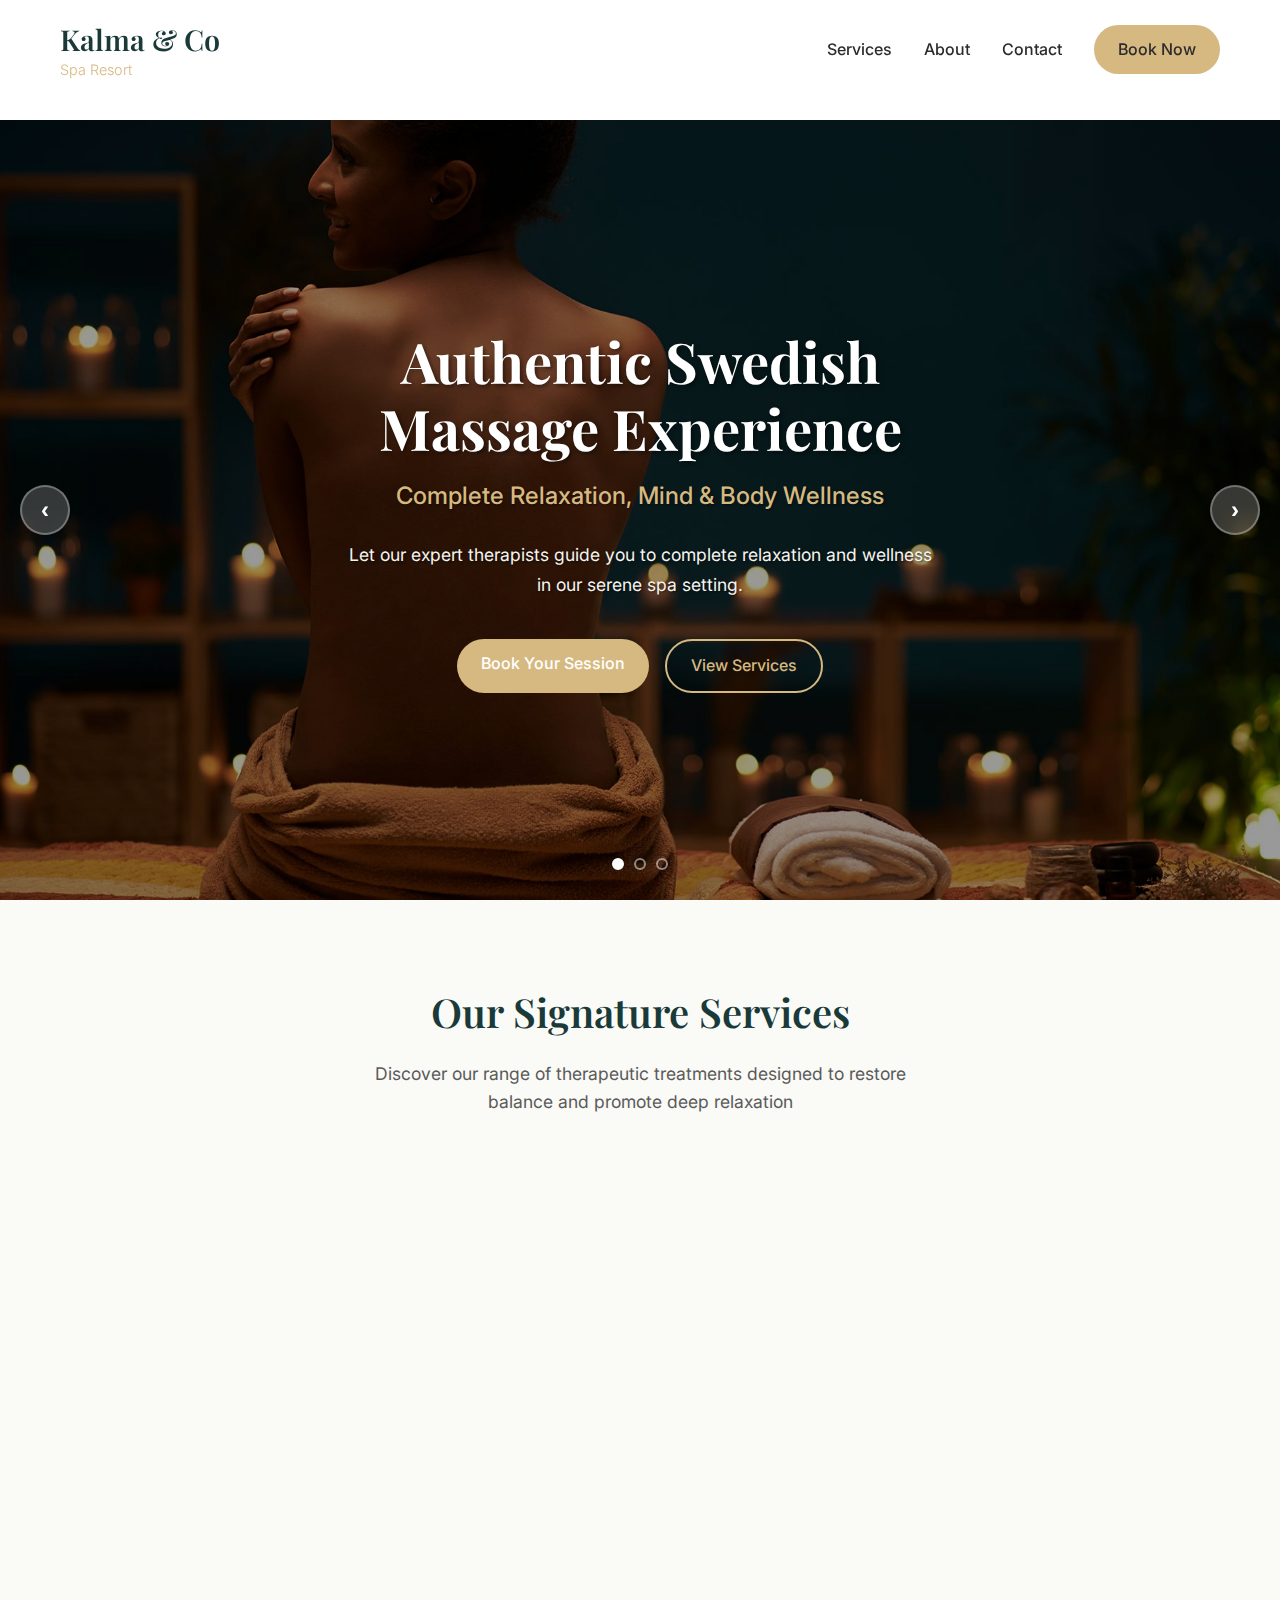
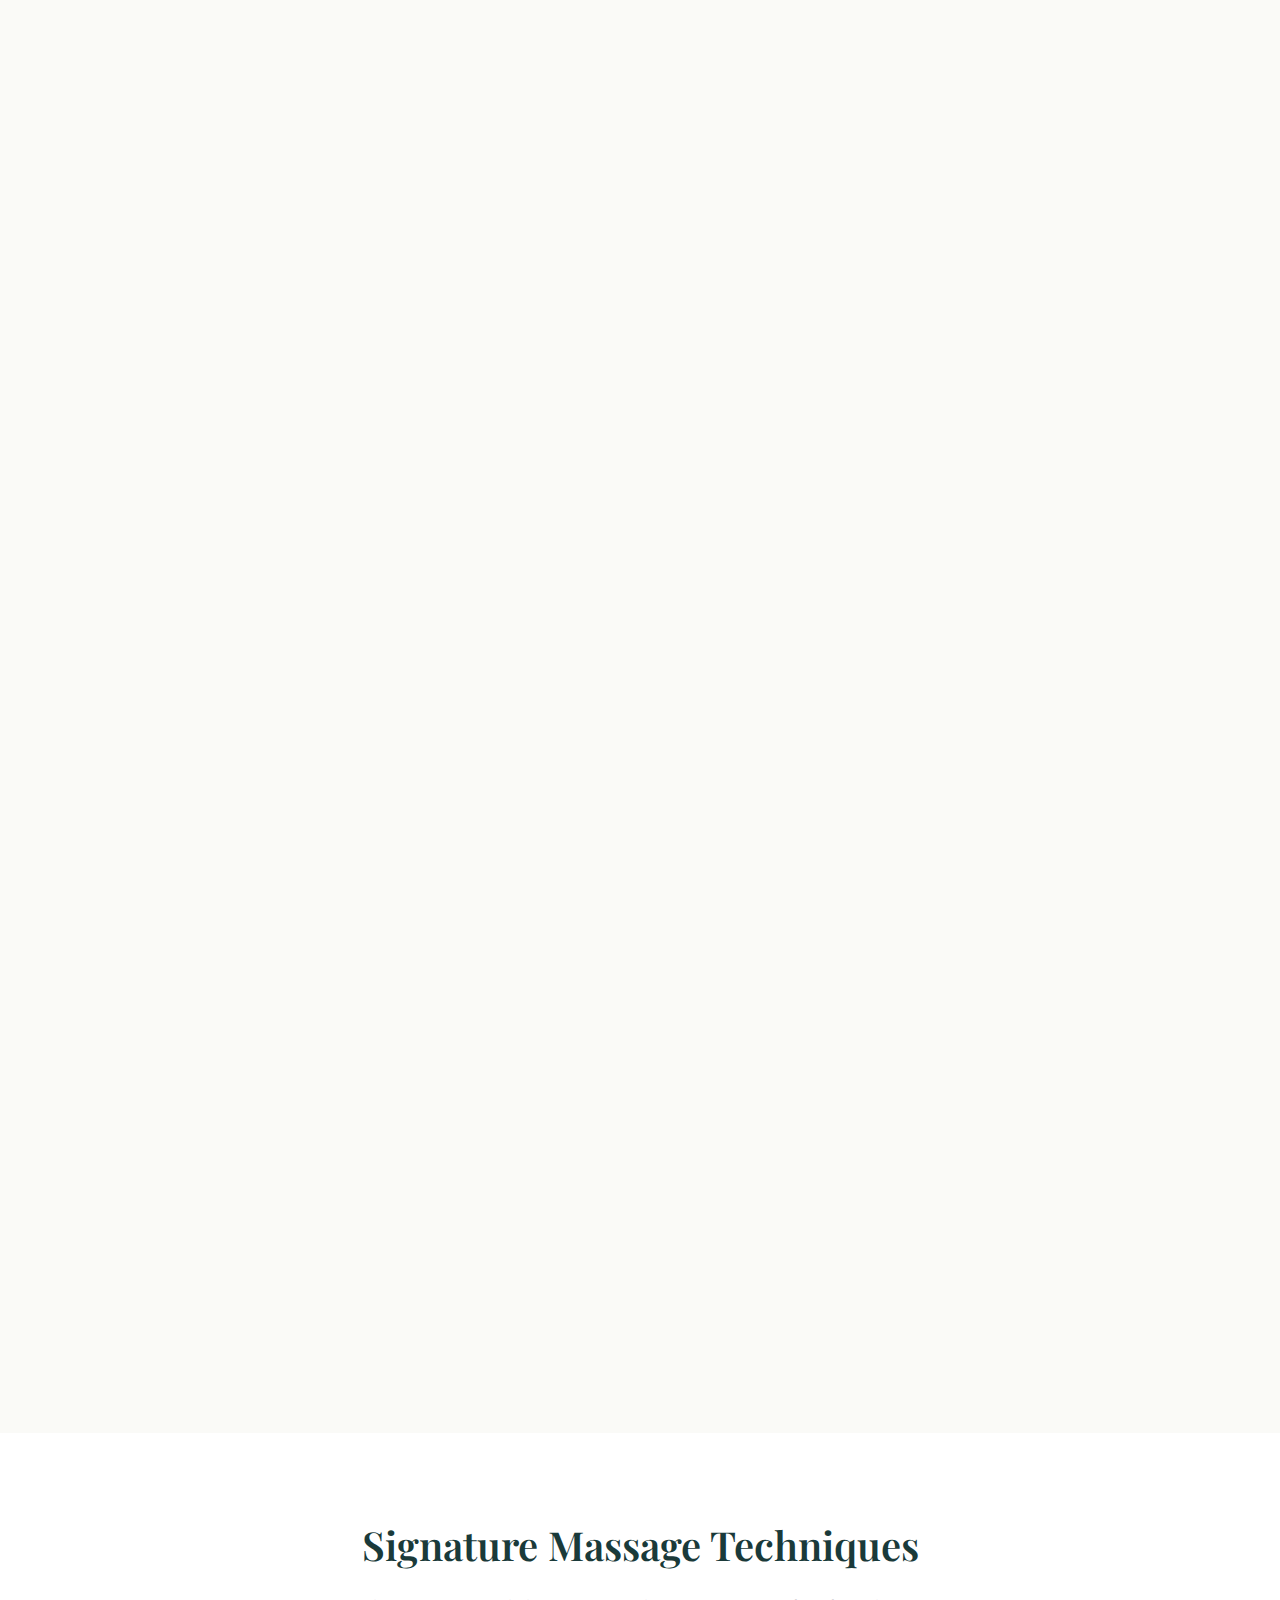
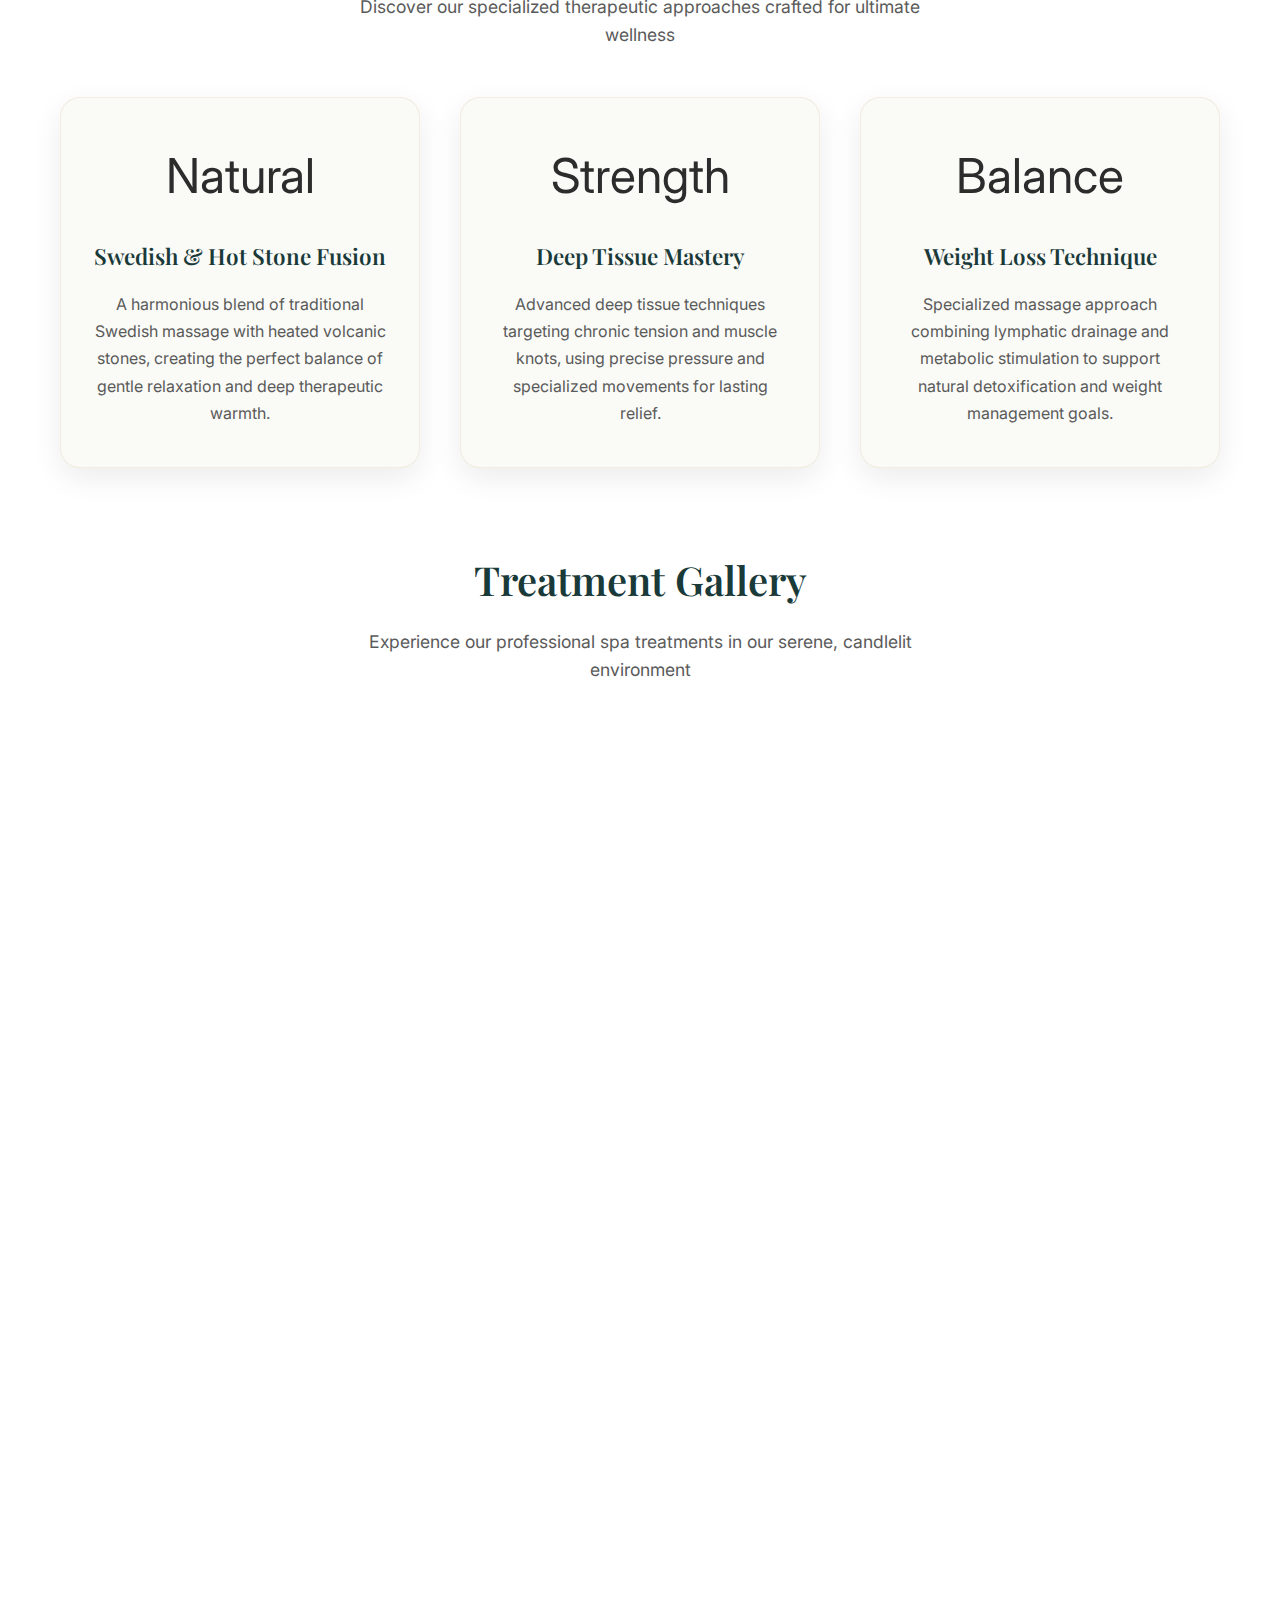
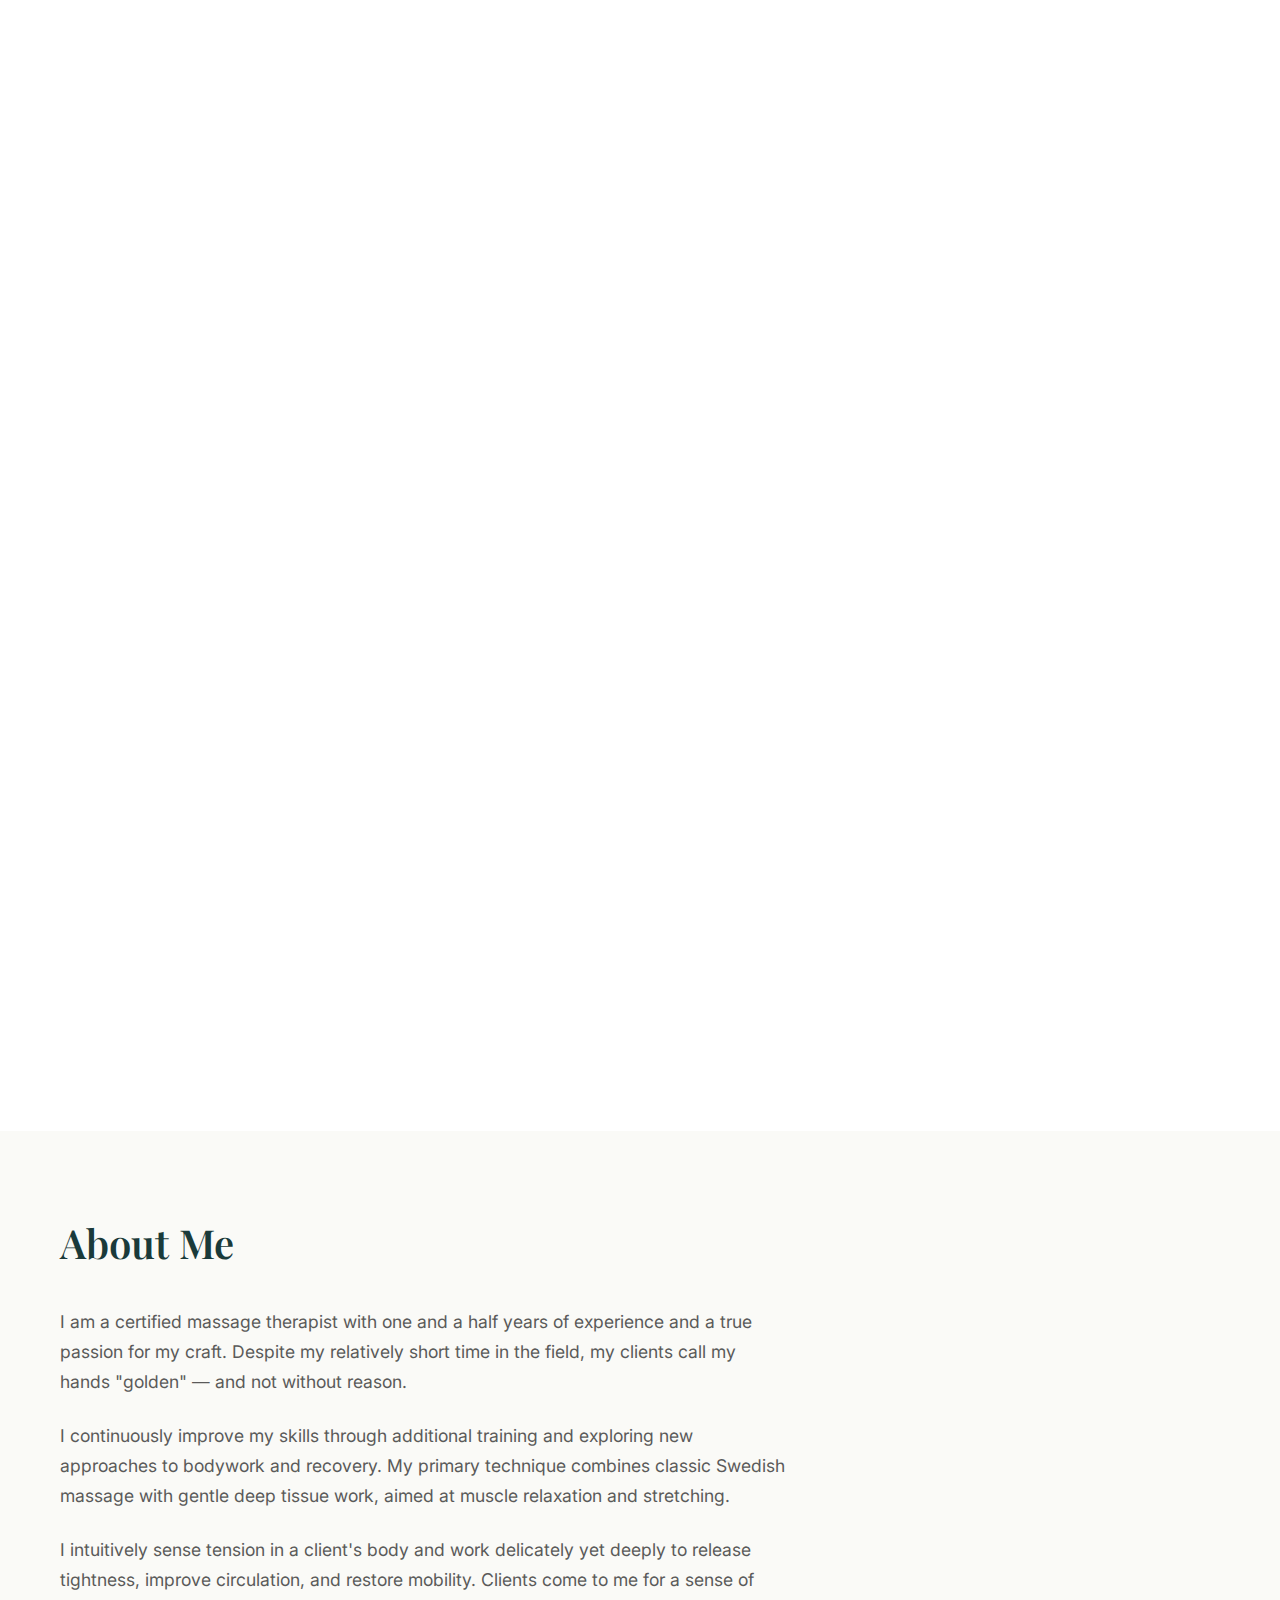
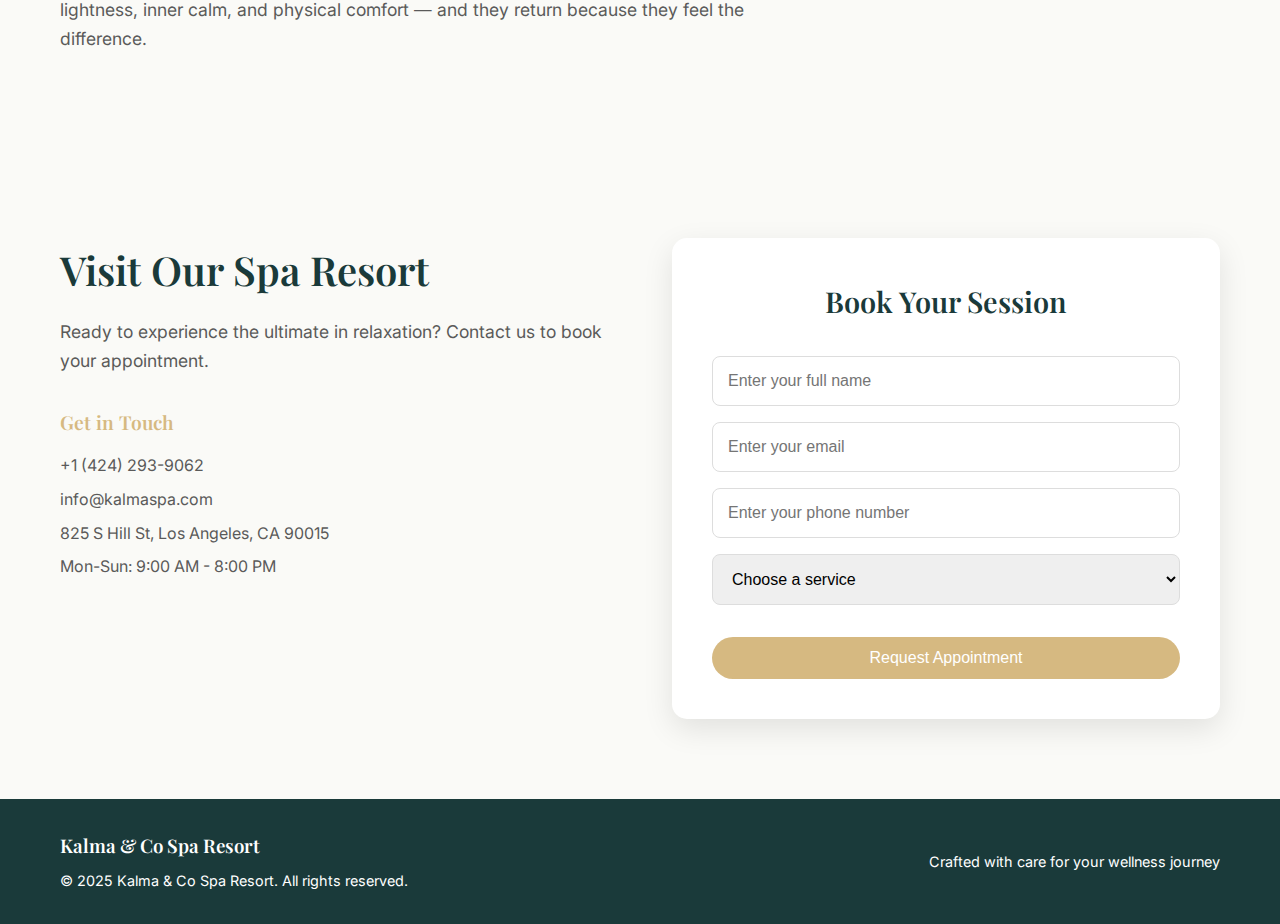
<file: index.html>
<!DOCTYPE html>
<html lang="en">
<head>
    <meta charset="UTF-8">
    <meta name="viewport" content="width=device-width, initial-scale=1.0">
    <title>Kalma & Co Spa Resort - Authentic Swedish Massage Experience</title>
    <link rel="stylesheet" href="styles.css">
    <!-- Optimized font loading with display=swap and preconnect -->
    <link rel="preconnect" href="https://fonts.googleapis.com">
    <link rel="preconnect" href="https://fonts.gstatic.com" crossorigin>
    <link href="https://fonts.googleapis.com/css2?family=Playfair+Display:wght@400;600;700&family=Inter:wght@300;400;500;600&display=swap" rel="stylesheet">
    
    <!-- Only preload the first hero image that's visible -->
    <link rel="preload" as="image" href="images/spa-candles-woman.jpg">
</head>
<body>
    <!-- Header -->
    <header class="header">
        <nav class="nav">
            <div class="nav-brand">
                <h1>Kalma & Co</h1>
                <span>Spa Resort</span>
            </div>
            <ul class="nav-menu">
                <li><a href="#services">Services</a></li>
                <li><a href="#about">About</a></li>
                <li><a href="#contact">Contact</a></li>
                <li><a href="#booking" class="btn-primary">Book Now</a></li>
            </ul>
            <div class="hamburger">
                <span></span>
                <span></span>
                <span></span>
            </div>
        </nav>
    </header>

    <!-- Hero Section -->
    <section class="hero">
        <div class="hero-slider">
            <!-- Added loading optimization for hero slides -->
            <div class="slide active" style="background-image: url('images/spa-candles-woman.jpg');">
                <div class="slide-overlay"></div>
                <div class="hero-content">
                    <h2 class="hero-title">Authentic Swedish Massage Experience</h2>
                    <p class="hero-subtitle">Complete Relaxation, Mind & Body Wellness</p>
                    <p class="hero-description">Let our expert therapists guide you to complete relaxation and wellness in our serene spa setting.</p>
                    <div class="hero-buttons">
                        <a href="#booking" class="btn-primary">Book Your Session</a>
                        <a href="#services" class="btn-secondary">View Services</a>
                    </div>
                </div>
            </div>
            
            <!-- Lazy load non-active hero slides -->
            <div class="slide" data-bg="images/massage-therapy.jpg">
                <div class="slide-overlay"></div>
                <div class="hero-content">
                    <h2 class="hero-title">Deep Tissue & Hot Stone Therapy</h2>
                    <p class="hero-subtitle">Professional Healing Touch</p>
                    <p class="hero-description">Experience our signature hot stone massage and deep tissue therapy for ultimate muscle relief and rejuvenation.</p>
                    <div class="hero-buttons">
                        <a href="#booking" class="btn-primary">Book Treatment</a>
                        <a href="#services" class="btn-secondary">Learn More</a>
                    </div>
                </div>
            </div>
            
            <!-- Updated third slide to use new high-quality luxury back massage image -->
            <div class="slide" data-bg="images/hot-stone-spa-therapy.jpg">
                <div class="slide-overlay"></div>
                <div class="hero-content">
                    <h2 class="hero-title">Hot Stone Spa Therapy</h2>
                    <p class="hero-subtitle">Luxurious Heated Stone Treatment</p>
                    <p class="hero-description">Experience the ultimate relaxation with our signature hot stone therapy in a serene candlelit atmosphere designed for complete tranquility.</p>
                    <div class="hero-buttons">
                        <a href="#booking" class="btn-primary">Book Treatment</a>
                        <a href="#services" class="btn-secondary">View Services</a>
                    </div>
                </div>
            </div>
            
            <!-- Slider Navigation -->
            <div class="slider-nav">
                <button class="prev-btn" aria-label="Previous slide">‹</button>
                <button class="next-btn" aria-label="Next slide">›</button>
            </div>
            
            <!-- Slider Dots -->
            <div class="slider-dots">
                <button class="dot active" data-slide="0"></button>
                <button class="dot" data-slide="1"></button>
                <!-- Added third navigation dot -->
                <button class="dot" data-slide="2"></button>
            </div>
        </div>
    </section>

    <!-- Services Section -->
    <section id="services" class="services">
        <div class="container">
            <h2 class="section-title">Our Signature Services</h2>
            <p class="section-subtitle">Discover our range of therapeutic treatments designed to restore balance and promote deep relaxation</p>
            
            <div class="services-grid">
                <div class="service-card">
                    <h3>Swedish Massage + Deep Tissue</h3>
                    <p>Traditional long, flowing strokes combined with targeted deep tissue work to improve circulation, reduce muscle tension, and release chronic knots.</p>
                    <div class="pricing">
                        <div class="price-option">
                            <span class="duration">45m</span>
                            <span class="price">$80</span>
                        </div>
                        <div class="price-option">
                            <span class="duration">60m</span>
                            <span class="price">$120</span>
                        </div>
                        <div class="price-option">
                            <span class="duration">90m</span>
                            <span class="price">$170</span>
                        </div>
                    </div>
                    <button class="btn-book">Book Now</button>
                </div>

                <div class="service-card">
                    <h3>Hot Stone Massage</h3>
                    <p>Heated volcanic stones combined with Swedish massage techniques to melt away tension and promote deep muscle relaxation and improved circulation.</p>
                    <div class="pricing">
                        <div class="price-option">
                            <span class="duration">45m</span>
                            <span class="price">$95</span>
                        </div>
                        <div class="price-option">
                            <span class="duration">60m</span>
                            <span class="price">$135</span>
                        </div>
                        <div class="price-option">
                            <span class="duration">90m</span>
                            <span class="price">$185</span>
                        </div>
                    </div>
                    <!-- Styled the hot stone upgrade pricing in an attractive box -->
                    <div class="upgrade-box">
                        <div class="upgrade-content">
                            <span class="upgrade-icon">Hot</span>
                            <span class="upgrade-text">Stones Upgrade</span>
                            <span class="upgrade-price">+$15 USD</span>
                        </div>
                    </div>
                    <button class="btn-book">Book Now</button>
                </div>

                <div class="service-card">
                    <h3>Cupping Therapy + Massage</h3>
                    <p>Ancient healing technique using suction cups on one zone of your choice, combined with therapeutic massage for the remaining session.</p>
                    <!-- Added timing breakdown for cupping therapy and massage -->
                    <div class="timing-info">
                        <p><strong>Session Breakdown:</strong> 20m Cupping Therapy + remaining time Massage</p>
                    </div>
                    <div class="pricing">
                        <div class="price-option">
                            <span class="duration">60m</span>
                            <span class="price">$180</span>
                        </div>
                        <div class="price-option">
                            <span class="duration">90m</span>
                            <span class="price">$230</span>
                        </div>
                    </div>
                    <!-- Added whole body massage pricing box for cupping therapy -->
                    <div class="upgrade-box">
                        <div class="upgrade-content">
                            <span class="upgrade-icon">Full Body</span>
                            <span class="upgrade-text">Whole Body Massage</span>
                            <span class="upgrade-price">Additional Cost</span>
                        </div>
                    </div>
                    <button class="btn-book">Book Now</button>
                </div>

                <div class="service-card">
                    <h3>Weight Loss + Massage</h3>
                    <p>Detoxifying treatment combined with therapeutic massage to boost metabolism, improve circulation, and promote natural weight loss.</p>
                    <div class="pricing">
                        <div class="price-option">
                            <span class="duration">60m</span>
                            <span class="price">$200</span>
                        </div>
                        <div class="price-option">
                            <span class="duration">90m</span>
                            <span class="price">$260</span>
                        </div>
                    </div>
                    <button class="btn-book">Book Now</button>
                </div>
            </div>
        </div>
    </section>

    <!-- Signature Massage Techniques Section -->
    <section class="signature-techniques">
        <div class="container">
            <h2 class="section-title">Signature Massage Techniques</h2>
            <p class="section-subtitle">Discover our specialized therapeutic approaches crafted for ultimate wellness</p>
            
            <div class="techniques-grid">
                <div class="technique-card">
                    <div class="technique-icon">Natural</div>
                    <h3>Swedish & Hot Stone Fusion</h3>
                    <p>A harmonious blend of traditional Swedish massage with heated volcanic stones, creating the perfect balance of gentle relaxation and deep therapeutic warmth.</p>
                </div>
                
                <div class="technique-card">
                    <div class="technique-icon">Strength</div>
                    <h3>Deep Tissue Mastery</h3>
                    <p>Advanced deep tissue techniques targeting chronic tension and muscle knots, using precise pressure and specialized movements for lasting relief.</p>
                </div>
                
                <div class="technique-card">
                    <div class="technique-icon">Balance</div>
                    <h3>Weight Loss Technique</h3>
                    <p>Specialized massage approach combining lymphatic drainage and metabolic stimulation to support natural detoxification and weight management goals.</p>
                </div>
            </div>
        </div>
    </section>

    <!-- Treatment Gallery -->
    <section class="gallery">
        <div class="container">
            <h2 class="section-title">Treatment Gallery</h2>
            <p class="section-subtitle">Experience our professional spa treatments in our serene, candlelit environment</p>
            
            <div class="gallery-grid">
                <!-- Updated all gallery images with new working blob URLs and added lazy loading -->
                <div class="gallery-item">
                    <img src="https://hebbkx1anhila5yf.public.blob.vercel-storage.com/IMG_5344.JPG-z6Cio4JYaOLFR1aALa53pHl0uGJeTa.jpeg" 
                         alt="Professional massage therapy with fireplace ambiance" 
                         loading="lazy"
                         width="400"
                         height="300"
                         decoding="async">
                    <div class="gallery-overlay">
                        <h4>Fireplace Therapy</h4>
                    </div>
                </div>
                <div class="gallery-item">
                    <img src="https://hebbkx1anhila5yf.public.blob.vercel-storage.com/pexels-anete-lusina-5240636.jpg-K1ThvDo5qoI4XfSMHRTgaPKtNM2ni4.jpeg" 
                         alt="Hot stone therapy with beautiful ambient lighting" 
                         loading="lazy"
                         width="400"
                         height="300"
                         decoding="async">
                    <div class="gallery-overlay">
                        <h4>Stone Therapy</h4>
                    </div>
                </div>
                <div class="gallery-item">
                    <img src="https://hebbkx1anhila5yf.public.blob.vercel-storage.com/image-Vj3KURR6uoioEGS9VJJ5VuK660poX1.png" 
                         alt="Seaweed wrap detoxifying treatment" 
                         loading="lazy"
                         width="400"
                         height="300"
                         decoding="async">
                    <div class="gallery-overlay">
                        <h4>Seaweed Wrap</h4>
                    </div>
                </div>
                <div class="gallery-item">
                    <img src="https://hebbkx1anhila5yf.public.blob.vercel-storage.com/hot%2Bstone%2Bmassage-Utezb9NTJrO9mtB5mDCmb4Mt7NFMnj.webp" 
                         alt="Hot stone massage treatment" 
                         loading="lazy"
                         width="400"
                         height="300"
                         decoding="async">
                    <div class="gallery-overlay">
                        <h4>Hot Stone Massage</h4>
                    </div>
                </div>
                <div class="gallery-item">
                    <img src="https://hebbkx1anhila5yf.public.blob.vercel-storage.com/download%20copy-6tmwLOzSeCBmXmaWSKZRpE3F7gZXfI.jpeg" 
                         alt="Relaxing massage therapy session" 
                         loading="lazy"
                         width="400"
                         height="300"
                         decoding="async">
                    <div class="gallery-overlay">
                        <h4>Relaxation Massage</h4>
                    </div>
                </div>
                <div class="gallery-item">
                    <img src="https://hebbkx1anhila5yf.public.blob.vercel-storage.com/image%20%281%29-aBTPCoFuKKK2C4455EEiUbFnnhdgKA.png" 
                         alt="Cupping therapy treatment session" 
                         loading="lazy"
                         width="400"
                         height="300"
                         decoding="async">
                    <div class="gallery-overlay">
                        <h4>Cupping Therapy</h4>
                    </div>
                </div>
            </div>
        </div>
    </section>

    <!-- About Section -->
    <section id="about" class="about">
        <div class="container">
            <div class="about-content">
                <div class="about-text">
                    <h2>About Me</h2>
                    <p>I am a certified massage therapist with one and a half years of experience and a true passion for my craft. Despite my relatively short time in the field, my clients call my hands "golden" — and not without reason.</p>
                    
                    <p>I continuously improve my skills through additional training and exploring new approaches to bodywork and recovery. My primary technique combines classic Swedish massage with gentle deep tissue work, aimed at muscle relaxation and stretching.</p>
                    
                    <p>I intuitively sense tension in a client's body and work delicately yet deeply to release tightness, improve circulation, and restore mobility. Clients come to me for a sense of lightness, inner calm, and physical comfort — and they return because they feel the difference.</p>
                </div>
                <div class="about-stats">
                    <div class="stat">
                        <span class="stat-number">1.5</span>
                        <span class="stat-label">Years Experience</span>
                    </div>
                    <div class="stat">
                        <span class="stat-number">Golden</span>
                        <span class="stat-label">Touch</span>
                    </div>
                    <div class="stat">
                        <span class="stat-number">100%</span>
                        <span class="stat-label">Natural Products</span>
                    </div>
                </div>
            </div>
        </div>
    </section>

    <!-- Contact & Booking Section -->
    <section id="contact" class="contact">
        <div class="container">
            <div class="contact-content">
                <div class="contact-info">
                    <h2>Visit Our Spa Resort</h2>
                    <p>Ready to experience the ultimate in relaxation? Contact us to book your appointment.</p>
                    
                    <div class="contact-details">
                        <div class="contact-item">
                            <h4>Get in Touch</h4>
                            <p>+1 (424) 293-9062</p>
                            <p>info@kalmaspa.com</p>
                            <p>825 S Hill St, Los Angeles, CA 90015</p>
                            <p>Mon-Sun: 9:00 AM - 8:00 PM</p>
                        </div>
                    </div>
                </div>
                
                <div id="booking" class="booking-form">
                    <h3>Book Your Session</h3>
                    <form id="appointmentForm">
                        <input type="text" placeholder="Enter your full name" required>
                        <input type="email" placeholder="Enter your email" required>
                        <input type="tel" placeholder="Enter your phone number" required>
                        <select required>
                            <option value="">Choose a service</option>
                            <option value="swedish-deep">Swedish Massage + Deep Tissue</option>
                            <option value="hot-stone">Hot Stone Massage</option>
                            <option value="cupping-massage">Cupping Therapy + Massage</option>
                            <option value="weight-loss-massage">Weight Loss + Massage</option>
                        </select>
                        <button type="submit" class="btn-primary">Request Appointment</button>
                    </form>
                </div>
            </div>
        </div>
    </section>

    <!-- Footer -->
    <footer class="footer">
        <div class="container">
            <div class="footer-content">
                <div class="footer-brand">
                    <h3>Kalma & Co Spa Resort</h3>
                    <p>© 2025 Kalma & Co Spa Resort. All rights reserved.</p>
                </div>
                <div class="footer-tagline">
                    <p>Crafted with care for your wellness journey</p>
                </div>
            </div>
        </div>
    </footer>

    <script src="script.js"></script>
</body>
</html>
</file>
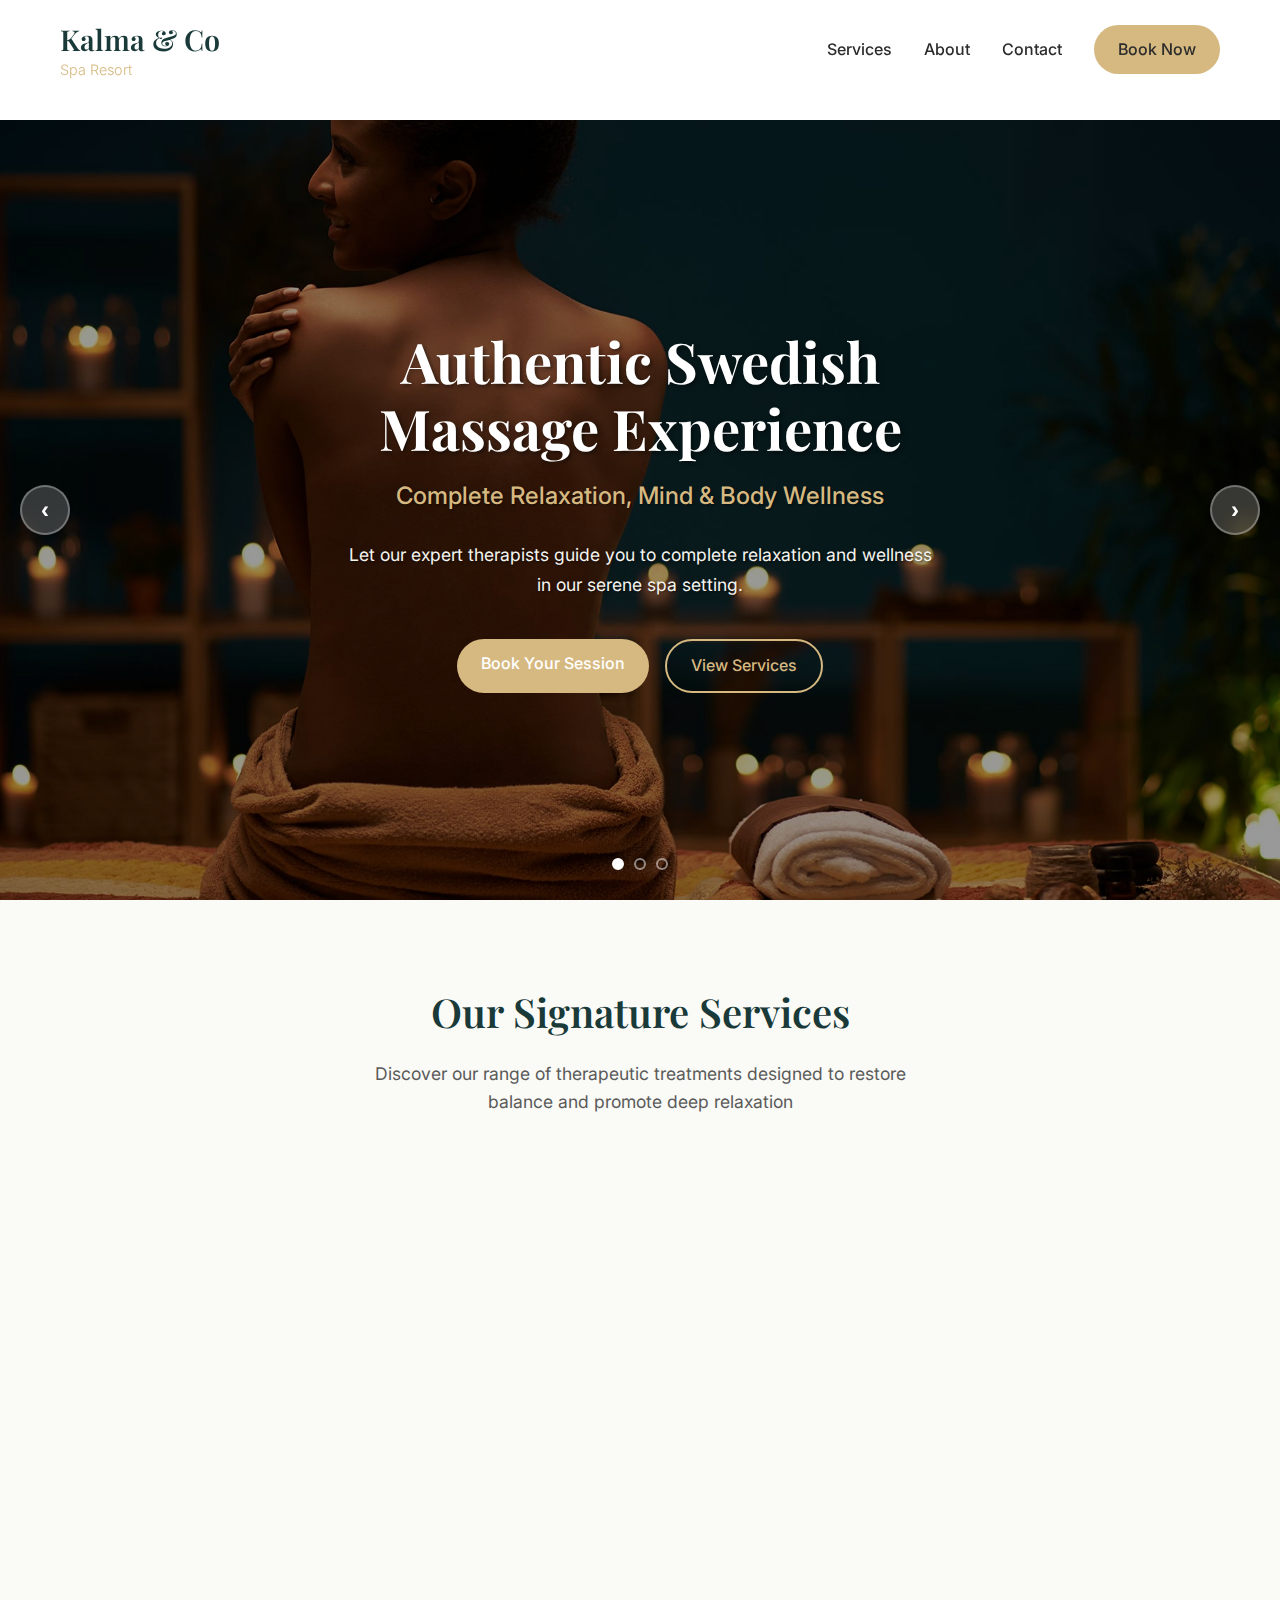
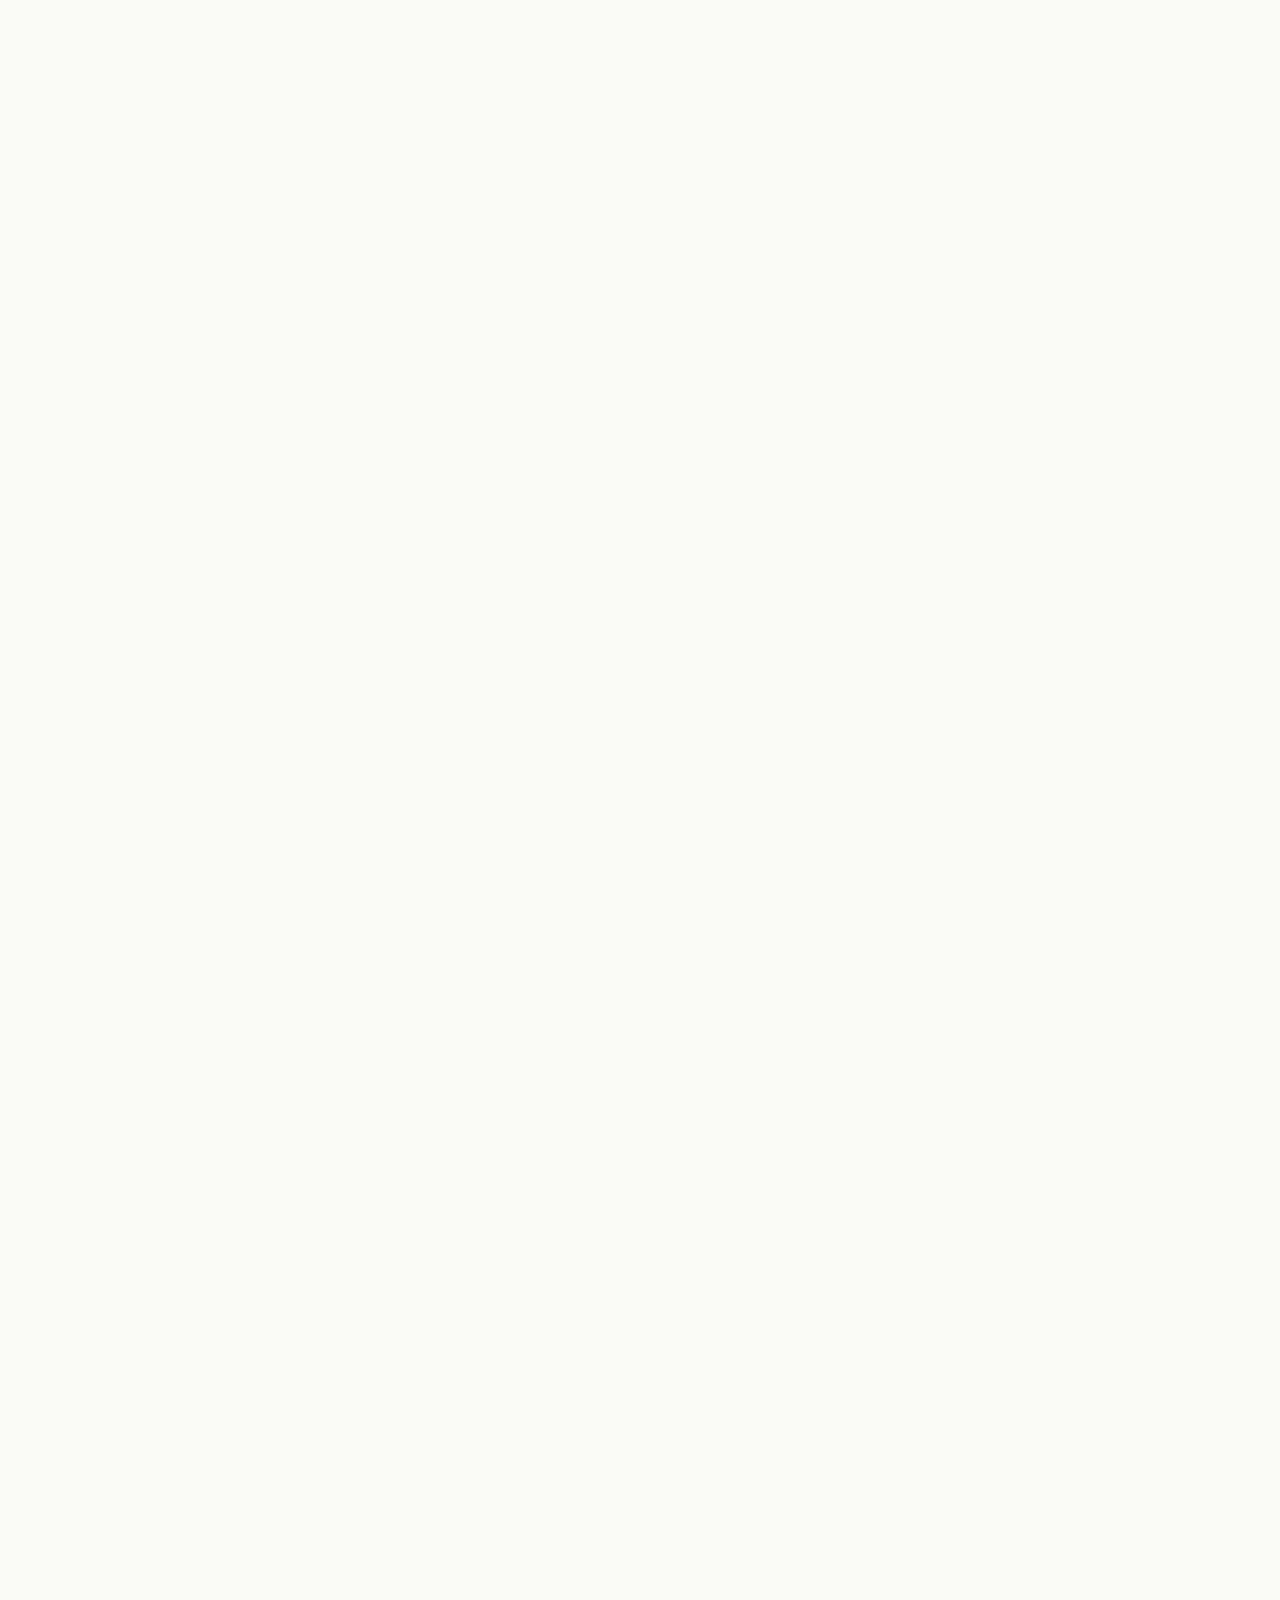
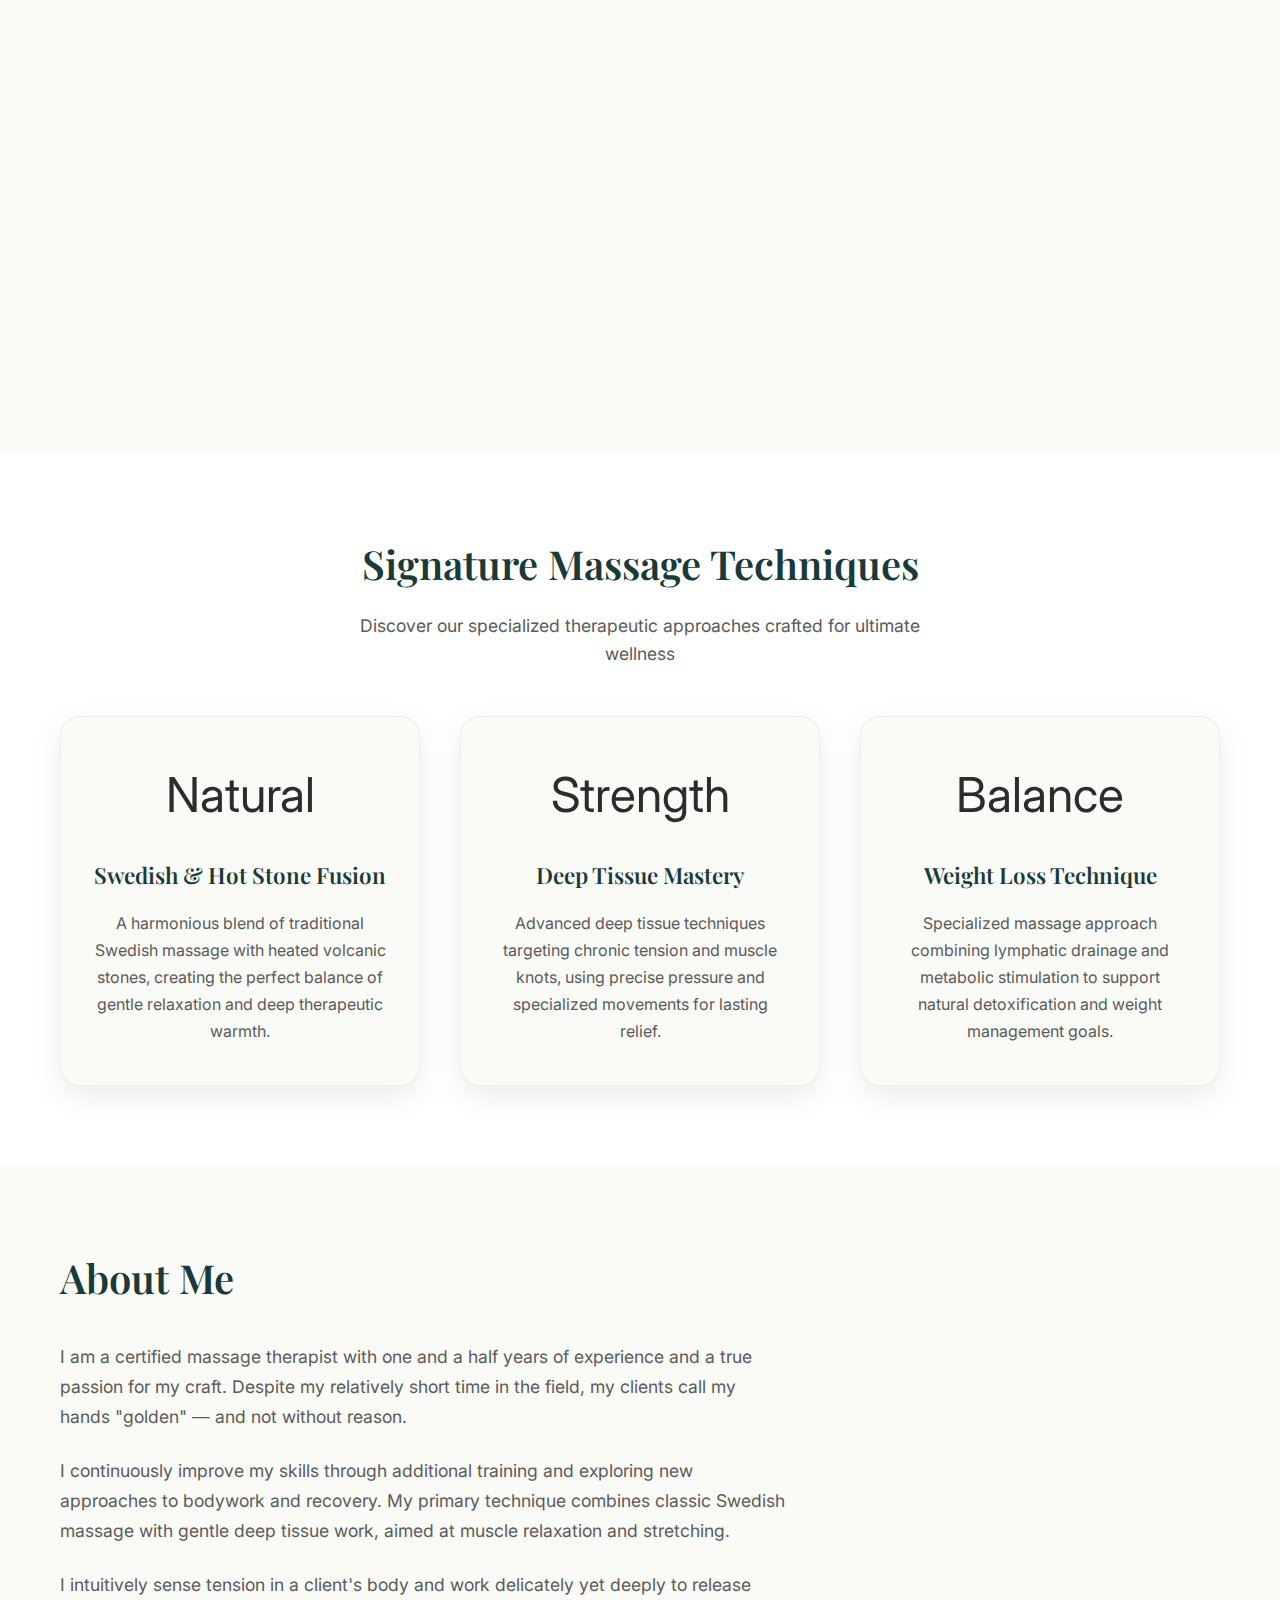
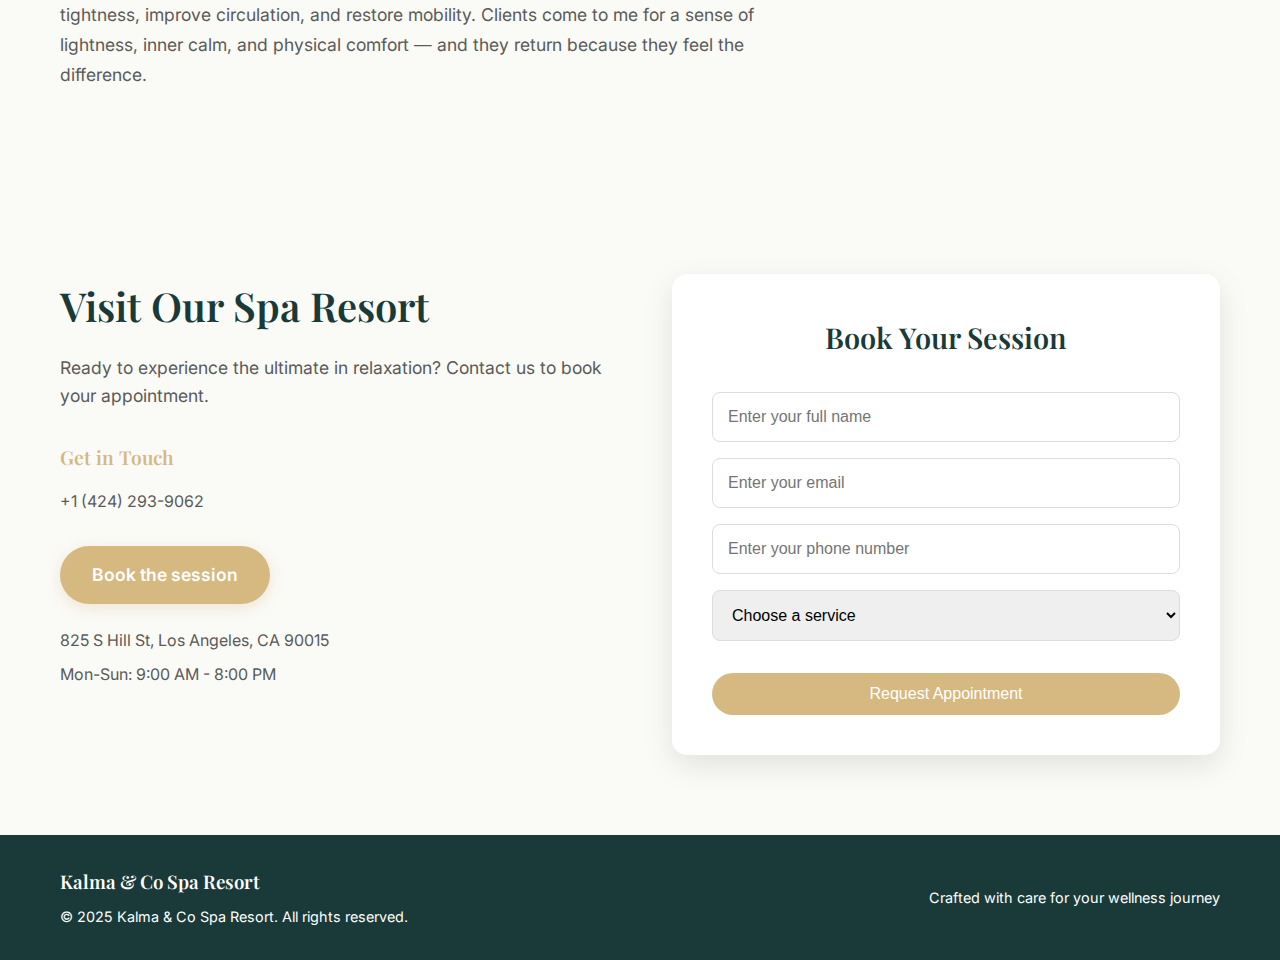
<file: massage/index.html>
<!DOCTYPE html>
<html lang="en">
<head>
    <meta charset="UTF-8">
    <meta name="viewport" content="width=device-width, initial-scale=1.0">
    <title>Kalma & Co Spa Resort - Authentic Swedish Massage Experience</title>
    <link rel="stylesheet" href="styles.css">
    <!-- Removed base tag to prevent unexpected URL resolution on GitHub Pages -->
    <!-- Optimized font loading with display=swap and preconnect -->
    <link rel="preconnect" href="https://fonts.googleapis.com">
    <link rel="preconnect" href="https://fonts.gstatic.com" crossorigin>
    <link href="https://fonts.googleapis.com/css2?family=Playfair+Display:wght@400;600;700&family=Inter:wght@300;400;500;600&display=swap" rel="stylesheet">
    
    <!-- Only preload the first hero image that's visible -->
    <link rel="preload" as="image" href="./images/spa-candles-woman.jpg">
</head>
<body>
    <!-- Header -->
    <header class="header">
        <nav class="nav">
            <div class="nav-brand">
                <h1>Kalma & Co</h1>
                <span>Spa Resort</span>
            </div>
            <ul class="nav-menu">
                <li><a href="#services">Services</a></li>
                <li><a href="#about">About</a></li>
                <li><a href="#contact">Contact</a></li>
                <li><a href="#booking" class="btn-primary">Book Now</a></li>
            </ul>
            <div class="hamburger">
                <span></span>
                <span></span>
                <span></span>
            </div>
        </nav>
    </header>

    <!-- Hero Section -->
    <section class="hero">
        <div class="hero-slider">
            <!-- Added loading optimization for hero slides -->
            <div class="slide active" style="background-image: url('./images/spa-candles-woman.jpg');">
                <!-- Added YouTube Shorts video background for mobile -->
                <div class="mobile-video-bg">
                    <iframe 
                        src="https://www.youtube.com/embed/HSAAcaJ3958?autoplay=1&mute=1&loop=1&playlist=HSAAcaJ3958&controls=0&showinfo=0&rel=0&modestbranding=1&playsinline=1" 
                        frameborder="0" 
                        allow="autoplay; encrypted-media" 
                        allowfullscreen
                        title="Spa Experience Video">
                    </iframe>
                </div>
                <div class="slide-overlay"></div>
                <div class="hero-content">
                    <h2 class="hero-title">Authentic Swedish Massage Experience</h2>
                    <p class="hero-subtitle">Complete Relaxation, Mind & Body Wellness</p>
                    <p class="hero-description">Let our expert therapists guide you to complete relaxation and wellness in our serene spa setting.</p>
                    <div class="hero-buttons">
                        <a href="#booking" class="btn-primary">Book Your Session</a>
                        <a href="#services" class="btn-secondary">View Services</a>
                    </div>
                </div>
            </div>
            
            <!-- Lazy load non-active hero slides -->
            <div class="slide" data-bg="./images/massage-therapy.jpg">
                <div class="slide-overlay"></div>
                <div class="hero-content">
                    <h2 class="hero-title">Deep Tissue & Hot Stone Therapy</h2>
                    <p class="hero-subtitle">Professional Healing Touch</p>
                    <p class="hero-description">Experience our signature hot stone massage and deep tissue therapy for ultimate muscle relief and rejuvenation.</p>
                    <div class="hero-buttons">
                        <a href="#booking" class="btn-primary">Book Treatment</a>
                        <a href="#services" class="btn-secondary">Learn More</a>
                    </div>
                </div>
            </div>
            
            <!-- Updated third slide to use new high-quality luxury back massage image -->
            <div class="slide" data-bg="./images/hot-stone-spa-therapy.jpg">
                <div class="slide-overlay"></div>
                <div class="hero-content">
                    <h2 class="hero-title">Hot Stone Spa Therapy</h2>
                    <p class="hero-subtitle">Luxurious Heated Stone Treatment</p>
                    <p class="hero-description">Experience the ultimate relaxation with our signature hot stone therapy in a serene candlelit atmosphere designed for complete tranquility.</p>
                    <div class="hero-buttons">
                        <a href="#booking" class="btn-primary">Book Treatment</a>
                        <a href="#services" class="btn-secondary">View Services</a>
                    </div>
                </div>
            </div>
            
            <!-- Slider Navigation -->
            <div class="slider-nav">
                <button class="prev-btn" aria-label="Previous slide">‹</button>
                <button class="next-btn" aria-label="Next slide">›</button>
            </div>
            
            <!-- Slider Dots -->
            <div class="slider-dots">
                <button class="dot active" data-slide="0"></button>
                <button class="dot" data-slide="1"></button>
                <!-- Added third navigation dot -->
                <button class="dot" data-slide="2"></button>
            </div>
        </div>
    </section>

    <!-- Services Section -->
    <section id="services" class="services">
        <div class="container">
            <h2 class="section-title">Our Signature Services</h2>
            <p class="section-subtitle">Discover our range of therapeutic treatments designed to restore balance and promote deep relaxation</p>
            
            <div class="services-grid">
                <div class="service-card">
                    <!-- Added image for Swedish Massage service -->
                    <div class="service-image">
                        <img src="./images/massage-therapy.jpg" alt="Swedish Massage and Deep Tissue" loading="lazy">
                    </div>
                    <h3>Swedish Massage + Deep Tissue</h3>
                    <p>Traditional long, flowing strokes combined with targeted deep tissue work to improve circulation, reduce muscle tension, and release chronic knots.</p>
                    <div class="pricing">
                        <div class="price-option">
                            <span class="duration">45 minutes</span>
                            <span class="price">$80</span>
                        </div>
                        <div class="price-option">
                            <span class="duration">60 minutes</span>
                            <span class="price">$120</span>
                        </div>
                        <div class="price-option">
                            <span class="duration">90 minutes</span>
                            <span class="price">$170</span>
                        </div>
                    </div>
                    <!-- Added empty upgrade box placeholder for alignment -->
                    <div class="upgrade-box upgrade-box-placeholder"></div>
                    <button class="btn-book">Book Now</button>
                </div>

                <div class="service-card">
                    <!-- Added image for Hot Stone Massage service -->
                    <div class="service-image">
                        <img src="./images/hot-stone-spa-therapy.jpg" alt="Hot Stone Massage" loading="lazy">
                    </div>
                    <h3>Hot Stone Massage</h3>
                    <p>Heated volcanic stones combined with Swedish massage techniques to melt away tension and promote deep muscle relaxation and improved circulation.</p>
                    <div class="pricing">
                        <div class="price-option">
                            <span class="duration">45 minutes</span>
                            <span class="price">$95</span>
                        </div>
                        <div class="price-option">
                            <span class="duration">60 minutes</span>
                            <span class="price">$135</span>
                        </div>
                        <div class="price-option">
                            <span class="duration">90 minutes</span>
                            <span class="price">$185</span>
                        </div>
                    </div>
                    <div class="upgrade-box">
                        <div class="upgrade-content">
                            <span class="upgrade-icon">Hot</span>
                            <span class="upgrade-text">Hot Stones Upgrade</span>
                            <span class="upgrade-price">+$15 USD</span>
                        </div>
                    </div>
                    <button class="btn-book">Book Now</button>
                </div>

                <div class="service-card">
                    <!-- Updated image for Cupping Therapy service -->
                    <div class="service-image">
                        <img src="./images/cupping-therapy-treatment.jpg" alt="Cupping Therapy and Massage" loading="lazy">
                    </div>
                    <h3>Cupping Therapy + Massage</h3>
                    <p>Ancient healing technique using suction cups on one zone of your choice, combined with therapeutic massage for the remaining session.</p>
                    <div class="timing-info">
                        <p><strong>Session Breakdown:</strong> 20 minutes Cupping Therapy + remaining time Massage</p>
                    </div>
                    <div class="pricing">
                        <div class="price-option">
                            <span class="duration">60 minutes</span>
                            <span class="price">$180</span>
                        </div>
                        <div class="price-option">
                            <span class="duration">90 minutes</span>
                            <span class="price">$230</span>
                        </div>
                    </div>
                    <div class="upgrade-box">
                        <div class="upgrade-content">
                            <span class="upgrade-icon">Full Body</span>
                            <span class="upgrade-text">Whole Body Massage</span>
                            <span class="upgrade-price">Additional Cost</span>
                        </div>
                    </div>
                    <button class="btn-book">Book Now</button>
                </div>

                <div class="service-card">
                    <!-- Updated image for Weight Loss service to show relaxing spa massage -->
                    <div class="service-image">
                        <img src="./images/relaxing-spa-massage.jpg" alt="Weight Loss and Massage" loading="lazy">
                    </div>
                    <h3>Weight Loss + Massage</h3>
                    <p>Detoxifying treatment combined with therapeutic massage to boost metabolism, improve circulation, and promote natural weight loss.</p>
                    <div class="pricing">
                        <div class="price-option">
                            <span class="duration">60 minutes</span>
                            <span class="price">$200</span>
                        </div>
                        <div class="price-option">
                            <span class="duration">90 minutes</span>
                            <span class="price">$260</span>
                        </div>
                    </div>
                    <!-- Added empty upgrade box placeholder for alignment -->
                    <div class="upgrade-box upgrade-box-placeholder"></div>
                    <button class="btn-book">Book Now</button>
                </div>
            </div>
        </div>
    </section>

    <!-- Signature Massage Techniques Section -->
    <section class="signature-techniques">
        <div class="container">
            <h2 class="section-title">Signature Massage Techniques</h2>
            <p class="section-subtitle">Discover our specialized therapeutic approaches crafted for ultimate wellness</p>
            
            <div class="techniques-grid">
                <div class="technique-card">
                    <div class="technique-icon">Natural</div>
                    <h3>Swedish & Hot Stone Fusion</h3>
                    <p>A harmonious blend of traditional Swedish massage with heated volcanic stones, creating the perfect balance of gentle relaxation and deep therapeutic warmth.</p>
                </div>
                
                <div class="technique-card">
                    <div class="technique-icon">Strength</div>
                    <h3>Deep Tissue Mastery</h3>
                    <p>Advanced deep tissue techniques targeting chronic tension and muscle knots, using precise pressure and specialized movements for lasting relief.</p>
                </div>
                
                <div class="technique-card">
                    <div class="technique-icon">Balance</div>
                    <h3>Weight Loss Technique</h3>
                    <p>Specialized massage approach combining lymphatic drainage and metabolic stimulation to support natural detoxification and weight management goals.</p>
                </div>
            </div>
        </div>
    </section>

    <!-- About Section -->
    <section id="about" class="about">
        <div class="container">
            <div class="about-content">
                <div class="about-text">
                    <h2>About Me</h2>
                    <p>I am a certified massage therapist with one and a half years of experience and a true passion for my craft. Despite my relatively short time in the field, my clients call my hands "golden" — and not without reason.</p>
                    
                    <p>I continuously improve my skills through additional training and exploring new approaches to bodywork and recovery. My primary technique combines classic Swedish massage with gentle deep tissue work, aimed at muscle relaxation and stretching.</p>
                    
                    <p>I intuitively sense tension in a client's body and work delicately yet deeply to release tightness, improve circulation, and restore mobility. Clients come to me for a sense of lightness, inner calm, and physical comfort — and they return because they feel the difference.</p>
                </div>
                <div class="about-stats">
                    <div class="stat">
                        <span class="stat-number">1.5</span>
                        <span class="stat-label">Years Experience</span>
                    </div>
                    <div class="stat">
                        <span class="stat-number">Golden</span>
                        <span class="stat-label">Touch</span>
                    </div>
                    <div class="stat">
                        <span class="stat-number">100%</span>
                        <span class="stat-label">Natural Products</span>
                    </div>
                </div>
            </div>
        </div>
    </section>

    <!-- Contact & Booking Section -->
    <section id="contact" class="contact">
        <div class="container">
            <div class="contact-content">
                <div class="contact-info">
                    <h2>Visit Our Spa Resort</h2>
                    <p>Ready to experience the ultimate in relaxation? Contact us to book your appointment.</p>
                    
                    <div class="contact-details">
                        <div class="contact-item">
                            <h4>Get in Touch</h4>
                            <p>+1 (424) 293-9062</p>
                            <!-- Styled booking link as a prominent button -->
                            <a href="https://book.squareup.com/appointments/zd83hkz4n3obvg/location/LEVC4NT6GXMJ9/services" target="_blank" rel="noopener noreferrer" class="btn-book-session">Book the session</a>
                            <p>825 S Hill St, Los Angeles, CA 90015</p>
                            <p>Mon-Sun: 9:00 AM - 8:00 PM</p>
                        </div>
                    </div>
                </div>
                
                <div id="booking" class="booking-form">
                    <h3>Book Your Session</h3>
                    <form id="appointmentForm">
                        <input type="text" placeholder="Enter your full name" required>
                        <input type="email" placeholder="Enter your email" required>
                        <input type="tel" placeholder="Enter your phone number" required>
                        <select required>
                            <option value="">Choose a service</option>
                            <option value="swedish-deep">Swedish Massage + Deep Tissue</option>
                            <option value="hot-stone">Hot Stone Massage</option>
                            <option value="cupping-massage">Cupping Therapy + Massage</option>
                            <option value="weight-loss-massage">Weight Loss + Massage</option>
                        </select>
                        <button type="submit" class="btn-primary">Request Appointment</button>
                    </form>
                </div>
            </div>
        </div>
    </section>

    <!-- Footer -->
    <footer class="footer">
        <div class="container">
            <div class="footer-content">
                <div class="footer-brand">
                    <h3>Kalma & Co Spa Resort</h3>
                    <p>© 2025 Kalma & Co Spa Resort. All rights reserved.</p>
                </div>
                <div class="footer-tagline">
                    <p>Crafted with care for your wellness journey</p>
                </div>
            </div>
        </div>
    </footer>

    <script src="script.js"></script>
</body>
</html>
</file>
<file: styles.css>
/* Reset and Base Styles */
* {
  margin: 0;
  padding: 0;
  box-sizing: border-box;
}

body {
  font-family: "Inter", sans-serif;
  line-height: 1.6;
  /* Updated body text color to charcoal from provided palette */
  color: #2c2c2c;
  overflow-x: hidden;
}

.container {
  max-width: 1200px;
  margin: 0 auto;
  padding: 0 20px;
}

/* Typography */
h1,
h2,
h3,
h4 {
  font-family: "Playfair Display", serif;
  font-weight: 600;
}

.section-title {
  font-size: 2.5rem;
  text-align: center;
  margin-bottom: 1rem;
  /* Updated section title color to midnight blue */
  color: #1a3a3a;
}

.section-subtitle {
  text-align: center;
  font-size: 1.1rem;
  /* Updated subtitle color to graphite */
  color: #5a5a5a;
  margin-bottom: 3rem;
  max-width: 600px;
  margin-left: auto;
  margin-right: auto;
}

/* Buttons */
.btn-primary,
.btn-secondary,
.btn-book {
  padding: 12px 24px;
  border: none;
  border-radius: 30px;
  font-weight: 500;
  text-decoration: none;
  display: inline-block;
  transition: all 0.3s ease;
  cursor: pointer;
  font-size: 1rem;
}

.btn-primary {
  /* Updated primary button to use #D6B981 color */
  background: #d6b981;
  color: white;
}

.btn-primary:hover {
  transform: translateY(-2px);
  /* Updated hover shadow to match #D6B981 */
  box-shadow: 0 8px 25px rgba(214, 185, 129, 0.4);
  background: #c9a961;
}

.btn-secondary {
  background: transparent;
  /* Updated secondary button border to #D6B981 */
  color: #d6b981;
  border: 2px solid #d6b981;
}

.btn-secondary:hover {
  /* Updated secondary button hover to #D6B981 */
  background: #d6b981;
  color: white;
}

.btn-book {
  /* Updated book button background to #D6B981 */
  background: #d6b981;
  color: white;
  border: none;
  width: 100%;
  margin-top: auto;
  /* Changed from absolute positioning to relative for normal flow */
  position: relative;
  bottom: auto;
  left: auto;
  right: auto;
  width: 100%;
}

.btn-book:hover {
  background: #c9a961;
  transform: translateY(-2px);
  box-shadow: 0 8px 25px rgba(214, 185, 129, 0.4);
}

/* Added styles for the booking session button to make it prominent and symmetric */
.btn-book-session {
  display: inline-block;
  background: #d6b981;
  color: white;
  padding: 15px 32px;
  border-radius: 30px;
  text-decoration: none;
  font-weight: 600;
  font-size: 1.1rem;
  margin: 1.5rem 0;
  transition: all 0.3s ease;
  box-shadow: 0 4px 15px rgba(214, 185, 129, 0.3);
}

.btn-book-session:hover {
  background: #c9a961;
  transform: translateY(-2px);
  box-shadow: 0 8px 25px rgba(214, 185, 129, 0.4);
}

/* Header */
.header {
  position: fixed;
  top: 0;
  width: 100%;
  /* Updated header background to ivory with transparency */
  background: rgba(255, 255, 255, 0.95);
  backdrop-filter: blur(10px);
  z-index: 1000;
  padding: 1rem 0;
  transition: all 0.3s ease;
}

.nav {
  display: flex;
  justify-content: space-between;
  align-items: center;
  max-width: 1200px;
  margin: 0 auto;
  padding: 0 20px;
}

.nav-brand h1 {
  font-size: 1.8rem;
  /* Updated brand color to chestnut brown */
  color: #1a3a3a;
  margin-bottom: -5px;
}

.nav-brand span {
  font-size: 0.9rem;
  /* Updated brand span color to #D6B981 */
  color: #d6b981;
  font-weight: 300;
}

.nav-menu {
  display: flex;
  list-style: none;
  gap: 2rem;
  align-items: center;
}

.nav-menu a {
  text-decoration: none;
  /* Updated nav menu text to charcoal */
  color: #2c2c2c;
  font-weight: 500;
  transition: color 0.3s ease;
}

.nav-menu a:hover {
  /* Updated nav menu hover to #D6B981 */
  color: #d6b981;
}

.hamburger {
  display: none;
  flex-direction: column;
  cursor: pointer;
}

.hamburger span {
  width: 25px;
  height: 3px;
  /* Updated hamburger color to charcoal */
  background: #1a3a3a;
  margin: 3px 0;
  transition: 0.3s;
}

/* Hero Section */
.hero {
  position: relative;
  min-height: 100vh;
  padding-top: 120px;
  overflow: hidden;
}

.hero-slider {
  position: relative;
  width: 100%;
  height: calc(100vh - 120px);
}

.slide {
  position: absolute;
  top: 0;
  left: 0;
  width: 100%;
  height: 100%;
  /* Added background image properties for full-screen background */
  background-size: cover;
  background-position: center;
  background-repeat: no-repeat;
  display: flex;
  align-items: center;
  justify-content: center;
  padding: 0 20px;
  opacity: 0;
  transform: translateX(100%);
  transition: all 0.8s cubic-bezier(0.4, 0, 0.2, 1);
}

.slide.active {
  opacity: 1;
  transform: translateX(0);
}

.slide.prev {
  transform: translateX(-100%);
}

/* Added mobile video background styles */
.mobile-video-bg {
  display: none;
  position: absolute;
  top: 0;
  left: 0;
  width: 100%;
  height: 100%;
  z-index: 0;
  overflow: hidden;
}

.mobile-video-bg iframe {
  position: absolute;
  top: 50%;
  left: 50%;
  width: 100vw;
  height: 56.25vw; /* 16:9 aspect ratio */
  min-height: 100vh;
  min-width: 177.77vh; /* 16:9 aspect ratio */
  transform: translate(-50%, -50%);
  pointer-events: none;
}

/* Show video only on mobile devices and tablets */
@media (max-width: 1024px) {
  .mobile-video-bg {
    display: block;
  }

  /* Hide background images on ALL slides for mobile and tablet */
  .hero-slider .slide {
    background-image: none !important;
  }

  /* Ensure slides 2 and 3 also have no background */
  .hero-slider .slide[data-bg] {
    background-image: none !important;
  }

  /* Hide upgrade icon on mobile/tablet to prevent "Hot Hot" duplication */
  .upgrade-icon {
    display: none;
  }

  /* Hide slides 2 and 3 on mobile/tablet */
  .hero-slider .slide:not(:first-child) {
    display: none !important;
  }

  /* Hide slider navigation arrows on mobile/tablet */
  .slider-nav {
    display: none !important;
  }

  /* Hide slider dots on mobile/tablet */
  .slider-dots {
    display: none !important;
  }
}

/* Added overlay for better text readability over background images */
.slide-overlay {
  position: absolute;
  top: 0;
  left: 0;
  width: 100%;
  height: 100%;
  background: rgba(0, 0, 0, 0.4);
  z-index: 1;
}

.hero-content {
  /* Removed flex: 1 and adjusted for centered content over background */
  max-width: 600px;
  text-align: center;
  z-index: 2;
  position: relative;
  color: white;
}

.hero-title {
  font-size: 3.5rem;
  font-weight: 700;
  /* Changed text color to white for visibility over background images */
  color: white;
  margin-bottom: 1rem;
  line-height: 1.2;
  animation: fadeInUp 1s ease-out 0.3s both;
  text-shadow: 2px 2px 4px rgba(0, 0, 0, 0.5);
}

.hero-subtitle {
  font-size: 1.5rem;
  /* Updated hero subtitle to #D6B981 */
  color: #d6b981;
  margin-bottom: 1.5rem;
  font-weight: 500;
  animation: fadeInUp 1s ease-out 0.5s both;
  text-shadow: 1px 1px 2px rgba(0, 0, 0, 0.5);
}

.hero-description {
  font-size: 1.1rem;
  /* Updated hero description to linen */
  color: #f5f5f0;
  margin-bottom: 2.5rem;
  line-height: 1.7;
  animation: fadeInUp 1s ease-out 0.7s both;
  text-shadow: 1px 1px 2px rgba(0, 0, 0, 0.5);
}

.hero-buttons {
  display: flex;
  gap: 1rem;
  flex-wrap: wrap;
  justify-content: center;
  animation: fadeInUp 1s ease-out 0.9s both;
}

/* Removed hero-image styles since we're using background images now */

/* Slider Navigation Arrows */
.slider-nav {
  position: absolute;
  top: 50%;
  left: 0;
  right: 0;
  transform: translateY(-50%);
  display: flex;
  justify-content: space-between;
  padding: 0 20px;
  z-index: 3;
  pointer-events: none;
}

.prev-btn,
.next-btn {
  background: rgba(255, 255, 255, 0.2);
  border: 2px solid rgba(255, 255, 255, 0.3);
  color: white;
  width: 50px;
  height: 50px;
  border-radius: 50%;
  display: flex;
  align-items: center;
  justify-content: center;
  font-size: 1.5rem;
  font-weight: bold;
  cursor: pointer;
  transition: all 0.3s ease;
  backdrop-filter: blur(10px);
  pointer-events: auto;
}

.prev-btn:hover,
.next-btn:hover {
  /* Updated slider button hover to #D6B981 */
  background: rgba(214, 185, 129, 0.9);
  border-color: rgba(214, 185, 129, 1);
  transform: scale(1.1);
}

.prev-btn:active,
.next-btn:active {
  transform: scale(0.95);
}

/* Slider Dots */
.slider-dots {
  position: absolute;
  bottom: 30px;
  left: 50%;
  transform: translateX(-50%);
  display: flex;
  gap: 10px;
  z-index: 3;
}

.dot {
  width: 12px;
  height: 12px;
  border-radius: 50%;
  border: 2px solid rgba(255, 255, 255, 0.5);
  background: transparent;
  cursor: pointer;
  transition: all 0.3s ease;
}

.dot.active {
  background: white;
  border-color: white;
}

.dot:hover {
  background: rgba(255, 255, 255, 0.7);
  border-color: rgba(255, 255, 255, 0.8);
}

/* Services Section */
.services {
  padding: 80px 0 120px 0; /* Increased bottom padding from 80px to 120px for more spacing */
  /* Updated services background to sand white */
  background: #fafaf7;
}

.services-grid {
  display: grid;
  grid-template-columns: repeat(auto-fit, minmax(350px, 1fr));
  gap: 2rem;
}

.service-card {
  background: white;
  padding: 2rem;
  border-radius: 15px;
  box-shadow: 0 10px 30px rgba(0, 0, 0, 0.1);
  transition: transform 0.3s ease, box-shadow 0.3s ease;
  /* Added flexbox layout to align buttons at bottom */
  display: flex;
  flex-direction: column;
  height: 100%;
  position: relative;
  /* Increased min-height from 450px to 750px to accommodate all content on desktop */
  min-height: 750px;
  /* Increased padding-bottom from 180px to 200px for more space */
  padding-bottom: 200px;
}

.service-card:hover {
  transform: translateY(-5px);
  box-shadow: 0 20px 40px rgba(0, 0, 0, 0.15);
}

.service-card h3 {
  font-size: 1.5rem;
  /* Updated service card heading to midnight blue */
  color: #1a3a3a;
  margin-bottom: 1rem;
}

.service-card p {
  /* Updated service card text to graphite */
  color: #5a5a5a;
  margin-bottom: 1.5rem;
  line-height: 1.6;
}

/* Added styles for service images */
.service-image {
  width: calc(100% + 4rem);
  margin: -2rem -2rem 2rem -2rem;
  /* Increased height from 250px to 320px to make images larger */
  height: 320px;
  border-radius: 15px 15px 0 0;
  overflow: hidden;
}

.service-image img {
  width: 100%;
  height: 100%;
  object-fit: cover;
  transition: transform 0.3s ease;
}

.service-card:hover .service-image img {
  transform: scale(1.05);
}

/* Added timing info styles for cupping therapy section */
.timing-info {
  background: #fafaf7;
  padding: 1rem;
  border-radius: 8px;
  margin-bottom: 1rem;
}

.timing-info p {
  margin: 0;
  font-size: 0.95rem;
  color: #5a5a5a;
}

.timing-info strong {
  color: #1a3a3a;
}

/* Updated pricing section styles for better layout */
.pricing {
  display: flex;
  flex-direction: column;
  gap: 1rem;
  /* Reduced margin-bottom to 1.5rem since upgrade box is now in normal flow below pricing */
  margin-bottom: 1.5rem;
}

/* Added explicit spacing and display properties to prevent text concatenation */
.price-option {
  display: flex;
  justify-content: space-between;
  align-items: center;
  padding: 1rem 0;
  /* Increased gap to 4rem for more spacing between duration and price */
  gap: 4rem;
  transition: all 0.3s ease;
}

.duration {
  font-weight: 500;
  color: #1a3a3a;
  font-size: 1rem;
  /* Added display inline-block and explicit margin for spacing */
  display: inline-block;
  margin-right: 2rem;
}

.price {
  font-weight: 600;
  color: #d6b981;
  font-size: 1.2rem;
  /* Added display inline-block and margin-left auto to push to right */
  display: inline-block;
  margin-left: auto;
}

/* Signature Massage Techniques Section Styles */
.signature-techniques {
  padding: 80px 0;
  background: white;
}

.techniques-grid {
  display: grid;
  grid-template-columns: repeat(auto-fit, minmax(300px, 1fr));
  gap: 2.5rem;
  margin-top: 2rem;
}

.technique-card {
  text-align: center;
  /* Updated technique card background to sand white */
  background: #fafaf7;
  padding: 2.5rem 2rem;
  border-radius: 20px;
  box-shadow: 0 10px 30px rgba(0, 0, 0, 0.08);
  transition: all 0.3s ease;
  /* Updated technique card border to #D6B981 */
  border: 1px solid rgba(214, 185, 129, 0.2);
}

.technique-card:hover {
  transform: translateY(-8px);
  box-shadow: 0 20px 40px rgba(0, 0, 0, 0.12);
  background: white;
}

.technique-icon {
  font-size: 3rem;
  margin-bottom: 1.5rem;
  display: block;
  filter: grayscale(20%);
  transition: filter 0.3s ease;
}

.technique-card:hover .technique-icon {
  filter: grayscale(0%);
  transform: scale(1.1);
}

.technique-card h3 {
  font-size: 1.4rem;
  /* Updated technique card heading to midnight blue */
  color: #1a3a3a;
  margin-bottom: 1rem;
  font-weight: 600;
}

.technique-card p {
  /* Updated technique card text to graphite */
  color: #5a5a5a;
  line-height: 1.7;
  font-size: 1rem;
}

/* Added upgrade box styles for better positioning and mobile responsiveness */
.upgrade-box {
  background: #fafaf7;
  border: 1px solid #d6b981;
  border-radius: 8px;
  padding: 1rem;
  /* Changed from absolute positioning to relative, removed bottom/left/right positioning */
  /* This places the upgrade box in normal document flow BELOW the pricing section */
  margin-bottom: 1.5rem;
  position: relative;
  width: 100%;
  min-height: 60px;
}

/* Added styles for upgrade content layout */
.upgrade-content {
  display: flex;
  align-items: center;
  /* Increased gap to 2rem for better spacing between elements */
  gap: 2rem;
  flex-wrap: wrap;
}

.upgrade-icon {
  background: #d6b981;
  color: white;
  padding: 0.4rem 0.9rem;
  border-radius: 20px;
  font-size: 0.9rem;
  font-weight: 600;
  display: inline-block;
}

.upgrade-text {
  flex: 1;
  font-weight: 500;
  color: #1a3a3a;
  min-width: 150px;
  /* Added display inline-block and explicit margins for spacing */
  display: inline-block;
  margin-right: 1rem;
}

.upgrade-price {
  color: #d6b981;
  font-weight: 600;
  font-size: 1.1rem;
  white-space: nowrap;
  /* Added display inline-block and margin-left auto to push to right */
  display: inline-block;
  margin-left: auto;
}

/* Added styles for placeholder upgrade boxes to maintain layout */
.upgrade-box-placeholder {
  visibility: hidden;
  border: none;
  background: transparent;
}

/* About Section */
.about {
  padding: 80px 0;
  /* Updated about section background to sand white */
  background: #fafaf7;
}

.about-content {
  display: grid;
  grid-template-columns: 2fr 1fr;
  gap: 4rem;
  align-items: center;
}

.about-text h2 {
  font-size: 2.5rem;
  /* Updated about heading to midnight blue */
  color: #1a3a3a;
  margin-bottom: 2rem;
}

.about-text p {
  /* Updated about text to graphite */
  color: #5a5a5a;
  margin-bottom: 1.5rem;
  line-height: 1.7;
  font-size: 1.1rem;
}

.about-stats {
  display: flex;
  flex-direction: column;
  gap: 2rem;
}

.stat {
  text-align: center;
  padding: 1.5rem;
  background: white;
  border-radius: 15px;
  box-shadow: 0 10px 30px rgba(0, 0, 0, 0.1);
}

.stat-number {
  display: block;
  font-size: 2rem;
  font-weight: 700;
  /* Updated stat number to #D6B981 */
  color: #d6b981;
  font-family: "Playfair Display", serif;
}

.stat-label {
  /* Updated stat label to graphite */
  color: #5a5a5a;
  font-size: 0.9rem;
  text-transform: uppercase;
  letter-spacing: 1px;
}

/* Products Section */
.products {
  padding: 80px 0;
  /* Updated products background to sand white */
  background: #fafaf7;
}

.products-grid {
  display: grid;
  grid-template-columns: repeat(auto-fit, minmax(300px, 1fr));
  gap: 2rem;
}

.product-card {
  text-align: center;
  background: white;
  border-radius: 15px;
  overflow: hidden;
  box-shadow: 0 10px 30px rgba(0, 0, 0, 0.1);
  transition: transform 0.3s ease;
}

.product-card:hover {
  transform: translateY(-5px);
}

.product-card img {
  width: 100%;
  height: 250px;
  object-fit: cover;
}

.product-card h3 {
  font-size: 1.3rem;
  /* Updated product card heading to midnight blue */
  color: #1a3a3a;
  margin: 1.5rem 0 1rem;
  padding: 0 1.5rem;
}

.product-card p {
  /* Updated product card text to graphite */
  color: #5a5a5a;
  padding: 0 1.5rem 2rem;
  line-height: 1.6;
}

/* Contact Section */
.contact {
  padding: 80px 0;
  /* Updated contact background to sand white */
  background: #fafaf7;
}

.contact-content {
  display: grid;
  grid-template-columns: 1fr 1fr;
  gap: 4rem;
}

.contact-info h2 {
  font-size: 2.5rem;
  /* Updated contact heading to midnight blue */
  color: #1a3a3a;
  margin-bottom: 1rem;
}

.contact-info > p {
  /* Updated contact text to graphite */
  color: #5a5a5a;
  margin-bottom: 2rem;
  font-size: 1.1rem;
}

.contact-item h4 {
  /* Updated contact item heading to #D6B981 */
  color: #d6b981;
  margin-bottom: 1rem;
  font-size: 1.2rem;
}

.contact-item p {
  /* Updated contact item text to graphite */
  color: #5a5a5a;
  margin-bottom: 0.5rem;
}

.booking-form {
  background: white;
  padding: 2.5rem;
  border-radius: 15px;
  box-shadow: 0 10px 30px rgba(0, 0, 0, 0.1);
}

.booking-form h3 {
  font-size: 1.8rem;
  /* Updated booking form heading to midnight blue */
  color: #1a3a3a;
  margin-bottom: 2rem;
  text-align: center;
}

.booking-form input,
.booking-form select {
  width: 100%;
  padding: 15px;
  margin-bottom: 1rem;
  border: 1px solid #ddd;
  border-radius: 8px;
  font-size: 1rem;
  transition: border-color 0.3s ease;
}

.booking-form input:focus,
.booking-form select:focus {
  outline: none;
  /* Updated form focus border to #D6B981 */
  border-color: #d6b981;
}

.booking-form button {
  width: 100%;
  margin-top: 1rem;
}

/* Footer */
.footer {
  /* Updated footer background to goldenrod */
  background: #1a3a3a;
  /* Changed text color to white for contrast */
  color: white;
  padding: 2rem 0;
}

.footer-content {
  display: flex;
  justify-content: space-between;
  align-items: center;
}

.footer-brand h3 {
  /* Updated brand color to white for visibility on golden background */
  color: white;
  margin-bottom: 0.5rem;
}

.footer-brand p,
.footer-tagline p {
  /* Updated text color to white for better contrast on golden background */
  color: white;
  font-size: 0.9rem;
}

/* Responsive Design */
@media (max-width: 768px) {
  .nav-menu {
    position: fixed;
    top: 80px;
    left: -100%;
    width: 100%;
    height: calc(100vh - 80px);
    background: white;
    flex-direction: column;
    justify-content: flex-start;
    padding-top: 2rem;
    transition: left 0.3s ease;
  }

  .nav-menu.active {
    left: 0;
  }

  .hamburger {
    display: flex;
  }

  .hero {
    flex-direction: column;
    text-align: center;
    gap: 2rem;
  }

  .hero-title {
    font-size: 2.5rem;
  }

  .hero-buttons {
    justify-content: center;
  }

  .section-title {
    font-size: 2rem;
  }

  .services-grid {
    grid-template-columns: 1fr;
  }

  .service-image {
    height: 280px;
  }

  .upgrade-box {
    padding: 1rem;
    margin-bottom: 1.5rem;
    bottom: 5.5rem;
    left: 1.5rem;
    right: 1.5rem;
    width: calc(100% - 3rem);
    min-height: 70px;
  }

  .upgrade-content {
    gap: 0.5rem;
    flex-direction: row;
    align-items: center;
    justify-content: space-between;
  }

  .upgrade-text {
    font-size: 0.95rem;
    min-width: auto;
    flex: 1;
    margin-right: 0.5rem;
  }

  .upgrade-price {
    font-size: 1rem;
    margin-left: 0.5rem;
    white-space: nowrap;
  }

  .service-card:has(.upgrade-box) {
    padding-bottom: 180px;
  }

  .service-card:not(:has(.upgrade-box)) {
    padding-bottom: 90px;
  }

  .techniques-grid {
    grid-template-columns: 1fr;
    gap: 2rem;
  }

  .technique-card {
    padding: 2rem 1.5rem;
  }

  .technique-icon {
    font-size: 2.5rem;
  }

  .about-content {
    grid-template-columns: 1fr;
    gap: 2rem;
  }

  .about-stats {
    flex-direction: row;
    justify-content: space-around;
  }

  .contact-content {
    grid-template-columns: 1fr;
    gap: 2rem;
  }

  .footer-content {
    flex-direction: column;
    gap: 1rem;
    text-align: center;
  }

  .slide {
    flex-direction: column;
    text-align: center;
    gap: 2rem;
    padding: 20px;
  }

  .slider-nav {
    padding: 0 10px;
  }

  .prev-btn,
  .next-btn {
    width: 40px;
    height: 40px;
    font-size: 1.2rem;
  }

  .pricing {
    gap: 1rem;
  }

  .price-option {
    padding: 0.875rem 1rem;
  }
}

@media (max-width: 480px) {
  .hero-title {
    font-size: 2rem;
  }

  .hero-subtitle {
    font-size: 1.2rem;
  }

  .booking-form {
    padding: 1.5rem;
  }

  .about-stats {
    flex-direction: column;
  }

  .service-image {
    height: 220px;
  }

  .upgrade-box {
    padding: 1rem;
    margin-bottom: 2rem;
    bottom: 5rem;
    left: 1rem;
    right: 1rem;
    width: calc(100% - 2rem);
    min-height: 75px;
  }

  .upgrade-content {
    flex-direction: column;
    align-items: flex-start;
    gap: 1rem;
  }

  .upgrade-icon {
    font-size: 0.85rem;
    padding: 0.3rem 0.75rem;
  }

  .upgrade-text {
    font-size: 1rem;
    min-width: auto;
    width: 100%;
    line-height: 1.5;
  }

  .upgrade-price {
    font-size: 1rem;
    align-self: flex-end;
    margin-left: 0;
  }

  .service-card:has(.upgrade-box) {
    padding-bottom: 200px;
  }

  .service-card:not(:has(.upgrade-box)) {
    padding-bottom: 100px;
  }

  .price-option {
    padding: 0.75rem 1rem;
    flex-direction: row;
  }

  .duration {
    font-size: 0.9rem;
  }

  .price {
    font-size: 1rem;
  }

  .technique-card {
    padding: 1.5rem 1rem;
  }

  .technique-icon {
    font-size: 2rem;
  }

  .contact-content {
    grid-template-columns: 1fr;
    gap: 2rem;
  }

  .footer-content {
    flex-direction: column;
    gap: 1rem;
    text-align: center;
  }

  .slide {
    flex-direction: column;
    text-align: center;
    gap: 2rem;
    padding: 20px;
  }

  .slider-nav {
    padding: 0 10px;
  }

  .prev-btn,
  .next-btn {
    width: 40px;
    height: 40px;
    font-size: 1.2rem;
  }
}

@media (max-width: 360px) {
  .upgrade-box {
    padding: 1rem;
    margin-bottom: 2.5rem;
    bottom: 4.5rem;
    min-height: 80px;
  }

  .upgrade-content {
    gap: 0.75rem;
  }

  .upgrade-text {
    font-size: 0.9rem;
    line-height: 1.6;
  }

  .upgrade-price {
    font-size: 0.95rem;
  }

  .service-card:has(.upgrade-box) {
    padding-bottom: 220px;
  }
}
</file>
<file: massage/styles.css>
/* Reset and Base Styles */
* {
  margin: 0;
  padding: 0;
  box-sizing: border-box;
}

body {
  font-family: "Inter", sans-serif;
  line-height: 1.6;
  /* Updated body text color to charcoal from provided palette */
  color: #2c2c2c;
  overflow-x: hidden;
}

.container {
  max-width: 1200px;
  margin: 0 auto;
  padding: 0 20px;
}

/* Typography */
h1,
h2,
h3,
h4 {
  font-family: "Playfair Display", serif;
  font-weight: 600;
}

.section-title {
  font-size: 2.5rem;
  text-align: center;
  margin-bottom: 1rem;
  /* Updated section title color to midnight blue */
  color: #1a3a3a;
}

.section-subtitle {
  text-align: center;
  font-size: 1.1rem;
  /* Updated subtitle color to graphite */
  color: #5a5a5a;
  margin-bottom: 3rem;
  max-width: 600px;
  margin-left: auto;
  margin-right: auto;
}

/* Buttons */
.btn-primary,
.btn-secondary,
.btn-book {
  padding: 12px 24px;
  border: none;
  border-radius: 30px;
  font-weight: 500;
  text-decoration: none;
  display: inline-block;
  transition: all 0.3s ease;
  cursor: pointer;
  font-size: 1rem;
}

.btn-primary {
  /* Updated primary button to use #D6B981 color */
  background: #d6b981;
  color: white;
}

.btn-primary:hover {
  transform: translateY(-2px);
  /* Updated hover shadow to match #D6B981 */
  box-shadow: 0 8px 25px rgba(214, 185, 129, 0.4);
  background: #c9a961;
}

.btn-secondary {
  background: transparent;
  /* Updated secondary button border to #D6B981 */
  color: #d6b981;
  border: 2px solid #d6b981;
}

.btn-secondary:hover {
  /* Updated secondary button hover to #D6B981 */
  background: #d6b981;
  color: white;
}

.btn-book {
  /* Updated book button background to #D6B981 */
  background: #d6b981;
  color: white;
  border: none;
  width: 100%;
  margin-top: auto;
  /* Changed from absolute positioning to relative for normal flow */
  position: relative;
  bottom: auto;
  left: auto;
  right: auto;
  width: 100%;
}

.btn-book:hover {
  background: #c9a961;
  transform: translateY(-2px);
  box-shadow: 0 8px 25px rgba(214, 185, 129, 0.4);
}

/* Added styles for the booking session button to make it prominent and symmetric */
.btn-book-session {
  display: inline-block;
  background: #d6b981;
  color: white;
  padding: 15px 32px;
  border-radius: 30px;
  text-decoration: none;
  font-weight: 600;
  font-size: 1.1rem;
  margin: 1.5rem 0;
  transition: all 0.3s ease;
  box-shadow: 0 4px 15px rgba(214, 185, 129, 0.3);
}

.btn-book-session:hover {
  background: #c9a961;
  transform: translateY(-2px);
  box-shadow: 0 8px 25px rgba(214, 185, 129, 0.4);
}

/* Header */
.header {
  position: fixed;
  top: 0;
  width: 100%;
  /* Updated header background to ivory with transparency */
  background: rgba(255, 255, 255, 0.95);
  backdrop-filter: blur(10px);
  z-index: 1000;
  padding: 1rem 0;
  transition: all 0.3s ease;
}

.nav {
  display: flex;
  justify-content: space-between;
  align-items: center;
  max-width: 1200px;
  margin: 0 auto;
  padding: 0 20px;
}

.nav-brand h1 {
  font-size: 1.8rem;
  /* Updated brand color to chestnut brown */
  color: #1a3a3a;
  margin-bottom: -5px;
}

.nav-brand span {
  font-size: 0.9rem;
  /* Updated brand span color to #D6B981 */
  color: #d6b981;
  font-weight: 300;
}

.nav-menu {
  display: flex;
  list-style: none;
  gap: 2rem;
  align-items: center;
}

.nav-menu a {
  text-decoration: none;
  /* Updated nav menu text to charcoal */
  color: #2c2c2c;
  font-weight: 500;
  transition: color 0.3s ease;
}

.nav-menu a:hover {
  /* Updated nav menu hover to #D6B981 */
  color: #d6b981;
}

.hamburger {
  display: none;
  flex-direction: column;
  cursor: pointer;
}

.hamburger span {
  width: 25px;
  height: 3px;
  /* Updated hamburger color to charcoal */
  background: #1a3a3a;
  margin: 3px 0;
  transition: 0.3s;
}

/* Hero Section */
.hero {
  position: relative;
  min-height: 100vh;
  padding-top: 120px;
  overflow: hidden;
}

.hero-slider {
  position: relative;
  width: 100%;
  height: calc(100vh - 120px);
}

.slide {
  position: absolute;
  top: 0;
  left: 0;
  width: 100%;
  height: 100%;
  /* Added background image properties for full-screen background */
  background-size: cover;
  background-position: center;
  background-repeat: no-repeat;
  display: flex;
  align-items: center;
  justify-content: center;
  padding: 0 20px;
  opacity: 0;
  transform: translateX(100%);
  transition: all 0.8s cubic-bezier(0.4, 0, 0.2, 1);
}

.slide.active {
  opacity: 1;
  transform: translateX(0);
}

.slide.prev {
  transform: translateX(-100%);
}

/* Added mobile video background styles */
.mobile-video-bg {
  display: none;
  position: absolute;
  top: 0;
  left: 0;
  width: 100%;
  height: 100%;
  z-index: 0;
  overflow: hidden;
}

.mobile-video-bg iframe {
  position: absolute;
  top: 50%;
  left: 50%;
  width: 100vw;
  height: 56.25vw; /* 16:9 aspect ratio */
  min-height: 100vh;
  min-width: 177.77vh; /* 16:9 aspect ratio */
  transform: translate(-50%, -50%);
  pointer-events: none;
}

/* Show video only on mobile devices and tablets */
@media (max-width: 1024px) {
  .mobile-video-bg {
    display: block;
  }

  /* Hide background images on ALL slides for mobile and tablet */
  .hero-slider .slide {
    background-image: none !important;
  }

  /* Ensure slides 2 and 3 also have no background */
  .hero-slider .slide[data-bg] {
    background-image: none !important;
  }

  /* Hide upgrade icon on mobile/tablet to prevent "Hot Hot" duplication */
  .upgrade-icon {
    display: none;
  }

  /* Hide slides 2 and 3 on mobile/tablet */
  .hero-slider .slide:not(:first-child) {
    display: none !important;
  }

  /* Hide slider navigation arrows on mobile/tablet */
  .slider-nav {
    display: none !important;
  }

  /* Hide slider dots on mobile/tablet */
  .slider-dots {
    display: none !important;
  }
}

/* Added overlay for better text readability over background images */
.slide-overlay {
  position: absolute;
  top: 0;
  left: 0;
  width: 100%;
  height: 100%;
  background: rgba(0, 0, 0, 0.4);
  z-index: 1;
}

.hero-content {
  /* Removed flex: 1 and adjusted for centered content over background */
  max-width: 600px;
  text-align: center;
  z-index: 2;
  position: relative;
  color: white;
}

.hero-title {
  font-size: 3.5rem;
  font-weight: 700;
  /* Changed text color to white for visibility over background images */
  color: white;
  margin-bottom: 1rem;
  line-height: 1.2;
  animation: fadeInUp 1s ease-out 0.3s both;
  text-shadow: 2px 2px 4px rgba(0, 0, 0, 0.5);
}

.hero-subtitle {
  font-size: 1.5rem;
  /* Updated hero subtitle to #D6B981 */
  color: #d6b981;
  margin-bottom: 1.5rem;
  font-weight: 500;
  animation: fadeInUp 1s ease-out 0.5s both;
  text-shadow: 1px 1px 2px rgba(0, 0, 0, 0.5);
}

.hero-description {
  font-size: 1.1rem;
  /* Updated hero description to linen */
  color: #f5f5f0;
  margin-bottom: 2.5rem;
  line-height: 1.7;
  animation: fadeInUp 1s ease-out 0.7s both;
  text-shadow: 1px 1px 2px rgba(0, 0, 0, 0.5);
}

.hero-buttons {
  display: flex;
  gap: 1rem;
  flex-wrap: wrap;
  justify-content: center;
  animation: fadeInUp 1s ease-out 0.9s both;
}

/* Removed hero-image styles since we're using background images now */

/* Slider Navigation Arrows */
.slider-nav {
  position: absolute;
  top: 50%;
  left: 0;
  right: 0;
  transform: translateY(-50%);
  display: flex;
  justify-content: space-between;
  padding: 0 20px;
  z-index: 3;
  pointer-events: none;
}

.prev-btn,
.next-btn {
  background: rgba(255, 255, 255, 0.2);
  border: 2px solid rgba(255, 255, 255, 0.3);
  color: white;
  width: 50px;
  height: 50px;
  border-radius: 50%;
  display: flex;
  align-items: center;
  justify-content: center;
  font-size: 1.5rem;
  font-weight: bold;
  cursor: pointer;
  transition: all 0.3s ease;
  backdrop-filter: blur(10px);
  pointer-events: auto;
}

.prev-btn:hover,
.next-btn:hover {
  /* Updated slider button hover to #D6B981 */
  background: rgba(214, 185, 129, 0.9);
  border-color: rgba(214, 185, 129, 1);
  transform: scale(1.1);
}

.prev-btn:active,
.next-btn:active {
  transform: scale(0.95);
}

/* Slider Dots */
.slider-dots {
  position: absolute;
  bottom: 30px;
  left: 50%;
  transform: translateX(-50%);
  display: flex;
  gap: 10px;
  z-index: 3;
}

.dot {
  width: 12px;
  height: 12px;
  border-radius: 50%;
  border: 2px solid rgba(255, 255, 255, 0.5);
  background: transparent;
  cursor: pointer;
  transition: all 0.3s ease;
}

.dot.active {
  background: white;
  border-color: white;
}

.dot:hover {
  background: rgba(255, 255, 255, 0.7);
  border-color: rgba(255, 255, 255, 0.8);
}

/* Services Section */
.services {
  padding: 80px 0 120px 0; /* Increased bottom padding from 80px to 120px for more spacing */
  /* Updated services background to sand white */
  background: #fafaf7;
}

.services-grid {
  display: grid;
  grid-template-columns: repeat(auto-fit, minmax(350px, 1fr));
  gap: 2rem;
}

.service-card {
  background: white;
  padding: 2rem;
  border-radius: 15px;
  box-shadow: 0 10px 30px rgba(0, 0, 0, 0.1);
  transition: transform 0.3s ease, box-shadow 0.3s ease;
  /* Added flexbox layout to align buttons at bottom */
  display: flex;
  flex-direction: column;
  height: 100%;
  position: relative;
  /* Increased min-height from 450px to 750px to accommodate all content on desktop */
  min-height: 750px;
  /* Increased padding-bottom from 180px to 200px for more space */
  padding-bottom: 200px;
}

.service-card:hover {
  transform: translateY(-5px);
  box-shadow: 0 20px 40px rgba(0, 0, 0, 0.15);
}

.service-card h3 {
  font-size: 1.5rem;
  /* Updated service card heading to midnight blue */
  color: #1a3a3a;
  margin-bottom: 1rem;
}

.service-card p {
  /* Updated service card text to graphite */
  color: #5a5a5a;
  margin-bottom: 1.5rem;
  line-height: 1.6;
}

/* Added styles for service images */
.service-image {
  width: calc(100% + 4rem);
  margin: -2rem -2rem 2rem -2rem;
  /* Increased height from 250px to 320px to make images larger */
  height: 320px;
  border-radius: 15px 15px 0 0;
  overflow: hidden;
}

.service-image img {
  width: 100%;
  height: 100%;
  object-fit: cover;
  transition: transform 0.3s ease;
}

.service-card:hover .service-image img {
  transform: scale(1.05);
}

/* Added timing info styles for cupping therapy section */
.timing-info {
  background: #fafaf7;
  padding: 1rem;
  border-radius: 8px;
  margin-bottom: 1rem;
}

.timing-info p {
  margin: 0;
  font-size: 0.95rem;
  color: #5a5a5a;
}

.timing-info strong {
  color: #1a3a3a;
}

/* Updated pricing section styles for better layout */
.pricing {
  display: flex;
  flex-direction: column;
  gap: 1rem;
  /* Reduced margin-bottom to 1.5rem since upgrade box is now in normal flow below pricing */
  margin-bottom: 1.5rem;
}

/* Added explicit spacing and display properties to prevent text concatenation */
.price-option {
  display: flex;
  justify-content: space-between;
  align-items: center;
  padding: 1rem 0;
  /* Increased gap to 4rem for more spacing between duration and price */
  gap: 4rem;
  transition: all 0.3s ease;
}

.duration {
  font-weight: 500;
  color: #1a3a3a;
  font-size: 1rem;
  /* Added display inline-block and explicit margin for spacing */
  display: inline-block;
  margin-right: 2rem;
}

.price {
  font-weight: 600;
  color: #d6b981;
  font-size: 1.2rem;
  /* Added display inline-block and margin-left auto to push to right */
  display: inline-block;
  margin-left: auto;
}

/* Signature Massage Techniques Section Styles */
.signature-techniques {
  padding: 80px 0;
  background: white;
}

.techniques-grid {
  display: grid;
  grid-template-columns: repeat(auto-fit, minmax(300px, 1fr));
  gap: 2.5rem;
  margin-top: 2rem;
}

.technique-card {
  text-align: center;
  /* Updated technique card background to sand white */
  background: #fafaf7;
  padding: 2.5rem 2rem;
  border-radius: 20px;
  box-shadow: 0 10px 30px rgba(0, 0, 0, 0.08);
  transition: all 0.3s ease;
  /* Updated technique card border to #D6B981 */
  border: 1px solid rgba(214, 185, 129, 0.2);
}

.technique-card:hover {
  transform: translateY(-8px);
  box-shadow: 0 20px 40px rgba(0, 0, 0, 0.12);
  background: white;
}

.technique-icon {
  font-size: 3rem;
  margin-bottom: 1.5rem;
  display: block;
  filter: grayscale(20%);
  transition: filter 0.3s ease;
}

.technique-card:hover .technique-icon {
  filter: grayscale(0%);
  transform: scale(1.1);
}

.technique-card h3 {
  font-size: 1.4rem;
  /* Updated technique card heading to midnight blue */
  color: #1a3a3a;
  margin-bottom: 1rem;
  font-weight: 600;
}

.technique-card p {
  /* Updated technique card text to graphite */
  color: #5a5a5a;
  line-height: 1.7;
  font-size: 1rem;
}

/* Added upgrade box styles for better positioning and mobile responsiveness */
.upgrade-box {
  background: #fafaf7;
  border: 1px solid #d6b981;
  border-radius: 8px;
  padding: 1rem;
  /* Changed from absolute positioning to relative, removed bottom/left/right positioning */
  /* This places the upgrade box in normal document flow BELOW the pricing section */
  margin-bottom: 1.5rem;
  position: relative;
  width: 100%;
  min-height: 60px;
}

/* Added styles for upgrade content layout */
.upgrade-content {
  display: flex;
  align-items: center;
  /* Increased gap to 2rem for better spacing between elements */
  gap: 2rem;
  flex-wrap: wrap;
}

.upgrade-icon {
  background: #d6b981;
  color: white;
  padding: 0.4rem 0.9rem;
  border-radius: 20px;
  font-size: 0.9rem;
  font-weight: 600;
  display: inline-block;
}

.upgrade-text {
  flex: 1;
  font-weight: 500;
  color: #1a3a3a;
  min-width: 150px;
  /* Added display inline-block and explicit margins for spacing */
  display: inline-block;
  margin-right: 1rem;
  margin-left: 0;
}

.upgrade-price {
  color: #d6b981;
  font-weight: 600;
  font-size: 1.1rem;
  white-space: nowrap;
  /* Added display inline-block and margin-left auto to push to right */
  display: inline-block;
  margin-left: auto;
}

/* Added styles for placeholder upgrade boxes to maintain layout */
.upgrade-box-placeholder {
  visibility: hidden;
  border: none;
  background: transparent;
}

/* About Section */
.about {
  padding: 80px 0;
  /* Updated about section background to sand white */
  background: #fafaf7;
}

.about-content {
  display: grid;
  grid-template-columns: 2fr 1fr;
  gap: 4rem;
  align-items: center;
}

.about-text h2 {
  font-size: 2.5rem;
  /* Updated about heading to midnight blue */
  color: #1a3a3a;
  margin-bottom: 2rem;
}

.about-text p {
  /* Updated about text to graphite */
  color: #5a5a5a;
  margin-bottom: 1.5rem;
  line-height: 1.7;
  font-size: 1.1rem;
}

.about-stats {
  display: flex;
  flex-direction: column;
  gap: 2rem;
}

.stat {
  text-align: center;
  padding: 1.5rem;
  background: white;
  border-radius: 15px;
  box-shadow: 0 10px 30px rgba(0, 0, 0, 0.1);
}

.stat-number {
  display: block;
  font-size: 2rem;
  font-weight: 700;
  /* Updated stat number to #D6B981 */
  color: #d6b981;
  font-family: "Playfair Display", serif;
}

.stat-label {
  /* Updated stat label to graphite */
  color: #5a5a5a;
  font-size: 0.9rem;
  text-transform: uppercase;
  letter-spacing: 1px;
}

/* Products Section */
.products {
  padding: 80px 0;
  /* Updated products background to sand white */
  background: #fafaf7;
}

.products-grid {
  display: grid;
  grid-template-columns: repeat(auto-fit, minmax(300px, 1fr));
  gap: 2rem;
}

.product-card {
  text-align: center;
  background: white;
  border-radius: 15px;
  overflow: hidden;
  box-shadow: 0 10px 30px rgba(0, 0, 0, 0.1);
  transition: transform 0.3s ease;
}

.product-card:hover {
  transform: translateY(-5px);
}

.product-card img {
  width: 100%;
  height: 250px;
  object-fit: cover;
}

.product-card h3 {
  font-size: 1.3rem;
  /* Updated product card heading to midnight blue */
  color: #1a3a3a;
  margin: 1.5rem 0 1rem;
  padding: 0 1.5rem;
}

.product-card p {
  /* Updated product card text to graphite */
  color: #5a5a5a;
  padding: 0 1.5rem 2rem;
  line-height: 1.6;
}

/* Contact Section */
.contact {
  padding: 80px 0;
  /* Updated contact background to sand white */
  background: #fafaf7;
}

.contact-content {
  display: grid;
  grid-template-columns: 1fr 1fr;
  gap: 4rem;
}

.contact-info h2 {
  font-size: 2.5rem;
  /* Updated contact heading to midnight blue */
  color: #1a3a3a;
  margin-bottom: 1rem;
}

.contact-info > p {
  /* Updated contact text to graphite */
  color: #5a5a5a;
  margin-bottom: 2rem;
  font-size: 1.1rem;
}

.contact-item h4 {
  /* Updated contact item heading to #D6B981 */
  color: #d6b981;
  margin-bottom: 1rem;
  font-size: 1.2rem;
}

.contact-item p {
  /* Updated contact item text to graphite */
  color: #5a5a5a;
  margin-bottom: 0.5rem;
}

.booking-form {
  background: white;
  padding: 2.5rem;
  border-radius: 15px;
  box-shadow: 0 10px 30px rgba(0, 0, 0, 0.1);
}

.booking-form h3 {
  font-size: 1.8rem;
  /* Updated booking form heading to midnight blue */
  color: #1a3a3a;
  margin-bottom: 2rem;
  text-align: center;
}

.booking-form input,
.booking-form select {
  width: 100%;
  padding: 15px;
  margin-bottom: 1rem;
  border: 1px solid #ddd;
  border-radius: 8px;
  font-size: 1rem;
  transition: border-color 0.3s ease;
}

.booking-form input:focus,
.booking-form select:focus {
  outline: none;
  /* Updated form focus border to #D6B981 */
  border-color: #d6b981;
}

.booking-form button {
  width: 100%;
  margin-top: 1rem;
}

/* Footer */
.footer {
  /* Updated footer background to goldenrod */
  background: #1a3a3a;
  /* Changed text color to white for contrast */
  color: white;
  padding: 2rem 0;
}

.footer-content {
  display: flex;
  justify-content: space-between;
  align-items: center;
}

.footer-brand h3 {
  /* Updated brand color to white for visibility on golden background */
  color: white;
  margin-bottom: 0.5rem;
}

.footer-brand p,
.footer-tagline p {
  /* Updated text color to white for better contrast on golden background */
  color: white;
  font-size: 0.9rem;
}

/* Responsive Design */
@media (max-width: 768px) {
  .nav-menu {
    position: fixed;
    top: 80px;
    left: -100%;
    width: 100%;
    height: calc(100vh - 80px);
    background: white;
    flex-direction: column;
    justify-content: flex-start;
    padding-top: 2rem;
    transition: left 0.3s ease;
  }

  .nav-menu.active {
    left: 0;
  }

  .hamburger {
    display: flex;
  }

  .hero {
    flex-direction: column;
    text-align: center;
    gap: 2rem;
  }

  .hero-title {
    font-size: 2.5rem;
  }

  .hero-buttons {
    justify-content: center;
  }

  .section-title {
    font-size: 2rem;
  }

  .services-grid {
    grid-template-columns: 1fr;
  }

  .service-image {
    height: 280px;
  }

  /* Fixed upgrade box to use normal flow instead of absolute positioning */
  .upgrade-box {
    padding: 1rem;
    margin-bottom: 1.5rem;
    /* Removed absolute positioning - now in normal document flow */
    position: relative;
    width: 100%;
    min-height: auto;
  }

  .upgrade-content {
    /* Increased gap for better spacing between elements */
    gap: 1rem;
    flex-direction: row;
    align-items: center;
    justify-content: space-between;
    flex-wrap: wrap;
  }

  .upgrade-icon {
    /* Ensure icon is visible and properly sized on mobile */
    display: inline-block;
    font-size: 0.85rem;
    padding: 0.4rem 0.8rem;
    flex-shrink: 0;
  }

  .upgrade-text {
    font-size: 0.95rem;
    min-width: auto;
    flex: 1 1 auto;
    /* Added explicit spacing */
    margin-right: 1rem;
    margin-left: 0;
  }

  .upgrade-price {
    font-size: 1rem;
    margin-left: auto;
    white-space: nowrap;
    flex-shrink: 0;
  }

  /* Adjusted service card padding for normal flow layout */
  .service-card {
    /* Reset to normal padding since upgrade box is no longer absolutely positioned */
    padding-bottom: 2rem;
    min-height: auto;
  }

  .techniques-grid {
    grid-template-columns: 1fr;
    gap: 2rem;
  }

  .technique-card {
    padding: 2rem 1.5rem;
  }

  .technique-icon {
    font-size: 2.5rem;
  }

  .about-content {
    grid-template-columns: 1fr;
    gap: 2rem;
  }

  .about-stats {
    flex-direction: row;
    justify-content: space-around;
  }

  .contact-content {
    grid-template-columns: 1fr;
    gap: 2rem;
  }

  .footer-content {
    flex-direction: column;
    gap: 1rem;
    text-align: center;
  }

  .slide {
    flex-direction: column;
    text-align: center;
    gap: 2rem;
    padding: 20px;
  }

  .slider-nav {
    padding: 0 10px;
  }

  .prev-btn,
  .next-btn {
    width: 40px;
    height: 40px;
    font-size: 1.2rem;
  }

  .pricing {
    gap: 1rem;
  }

  .price-option {
    padding: 0.875rem 1rem;
  }
}

@media (max-width: 480px) {
  .hero-title {
    font-size: 2rem;
  }

  .hero-subtitle {
    font-size: 1.2rem;
  }

  .booking-form {
    padding: 1.5rem;
  }

  .about-stats {
    flex-direction: column;
  }

  .service-image {
    height: 220px;
  }

  /* Improved mobile layout for upgrade box with better spacing */
  .upgrade-box {
    padding: 1rem;
    margin-bottom: 1.5rem;
    /* Keep in normal flow */
    position: relative;
    width: 100%;
    min-height: auto;
  }

  .upgrade-content {
    /* Stack elements vertically on small screens for better readability */
    flex-direction: column;
    align-items: flex-start;
    gap: 0.75rem;
  }

  .upgrade-icon {
    font-size: 0.85rem;
    padding: 0.3rem 0.75rem;
    display: inline-block;
  }

  .upgrade-text {
    font-size: 0.95rem;
    min-width: auto;
    width: 100%;
    line-height: 1.5;
    /* Reset margins for vertical layout */
    margin-right: 0;
    margin-left: 0;
  }

  .upgrade-price {
    font-size: 1rem;
    align-self: flex-end;
    margin-left: 0;
  }

  /* Reset service card padding for normal flow */
  .service-card {
    padding-bottom: 2rem;
    min-height: auto;
  }

  .price-option {
    padding: 0.75rem 1rem;
    flex-direction: row;
  }

  .duration {
    font-size: 0.9rem;
  }

  .price {
    font-size: 1rem;
  }

  .technique-card {
    padding: 1.5rem 1rem;
  }

  .technique-icon {
    font-size: 2rem;
  }

  .contact-content {
    grid-template-columns: 1fr;
    gap: 2rem;
  }

  .footer-content {
    flex-direction: column;
    gap: 1rem;
    text-align: center;
  }

  .slide {
    flex-direction: column;
    text-align: center;
    gap: 2rem;
    padding: 20px;
  }

  .slider-nav {
    padding: 0 10px;
  }

  .prev-btn,
  .next-btn {
    width: 40px;
    height: 40px;
    font-size: 1.2rem;
  }
}

@media (max-width: 360px) {
  /* Optimized for very small screens with proper spacing */
  .upgrade-box {
    padding: 0.875rem;
    margin-bottom: 1.5rem;
    min-height: auto;
  }

  .upgrade-content {
    gap: 0.75rem;
    flex-direction: column;
    align-items: flex-start;
  }

  .upgrade-text {
    font-size: 0.9rem;
    line-height: 1.6;
  }

  .upgrade-price {
    font-size: 0.95rem;
  }

  /* Consistent padding for all service cards */
  .service-card {
    padding-bottom: 2rem;
    min-height: auto;
  }
}
</file>
